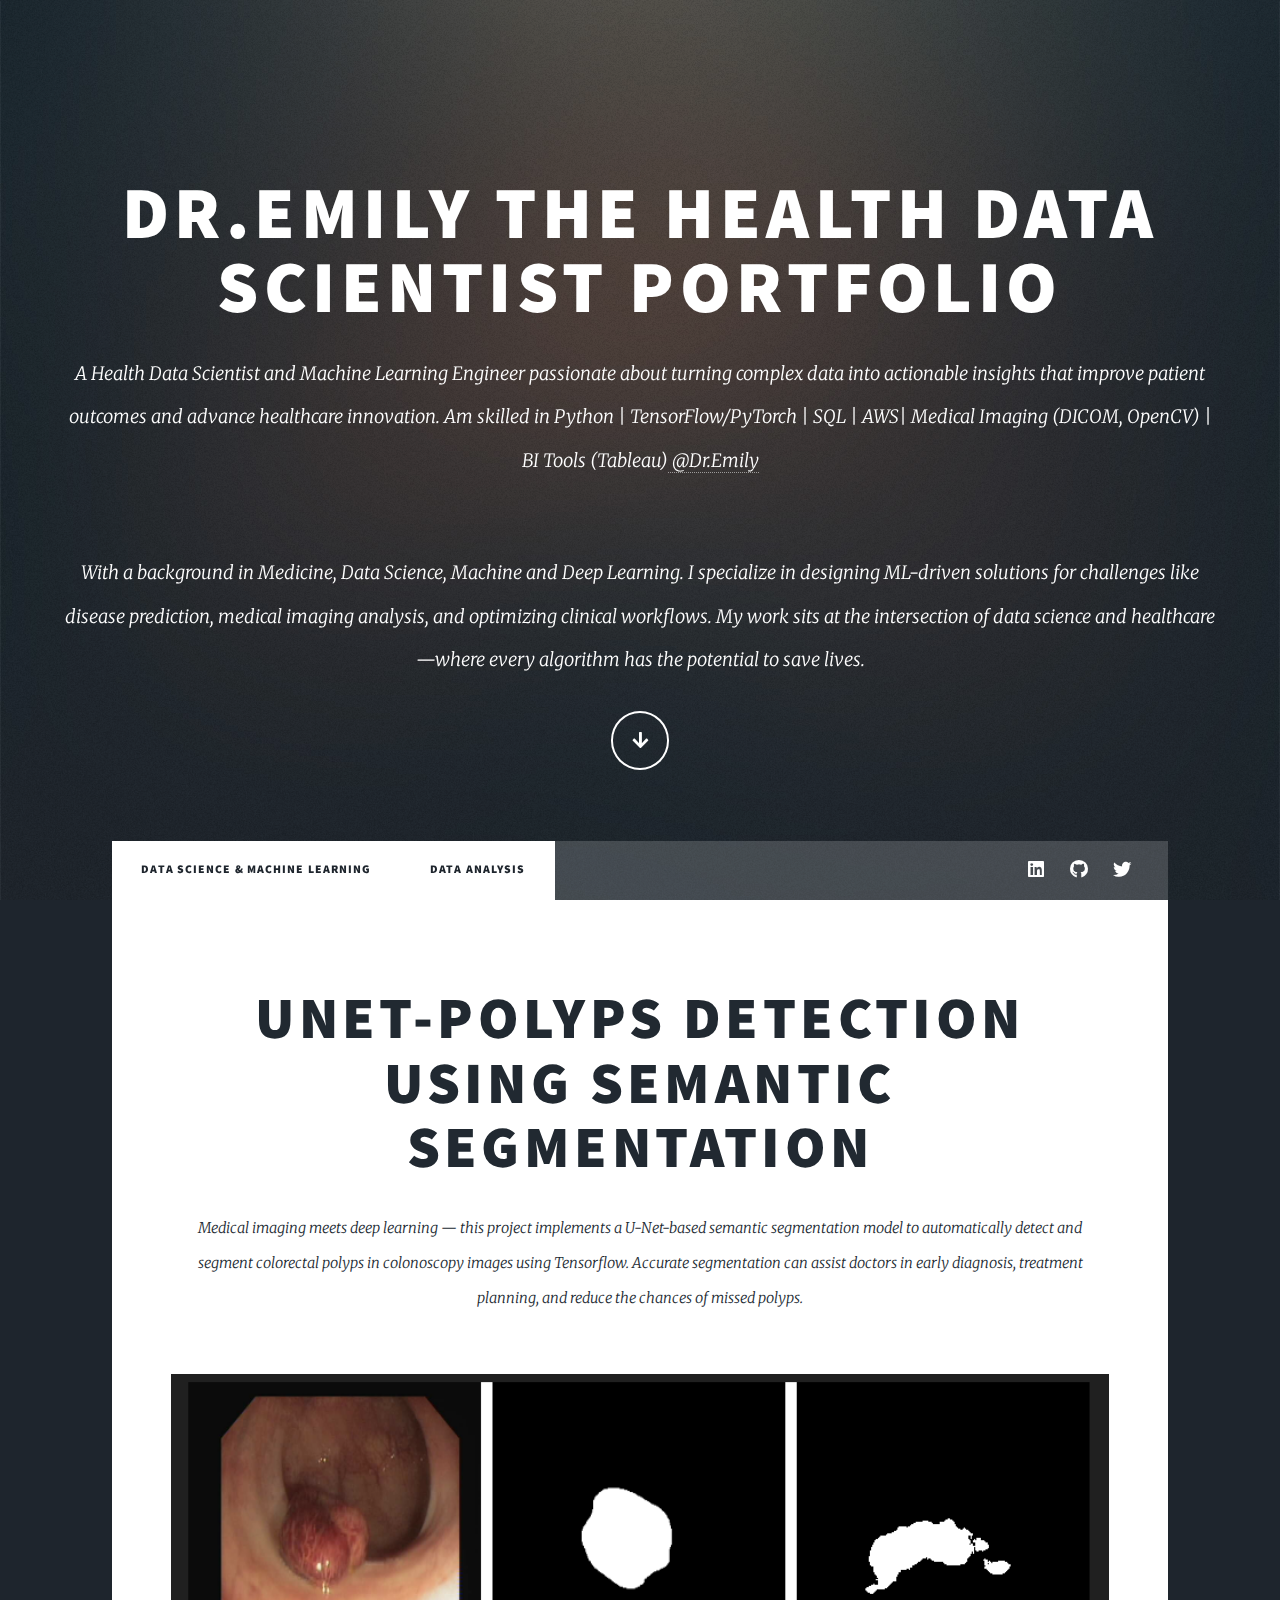
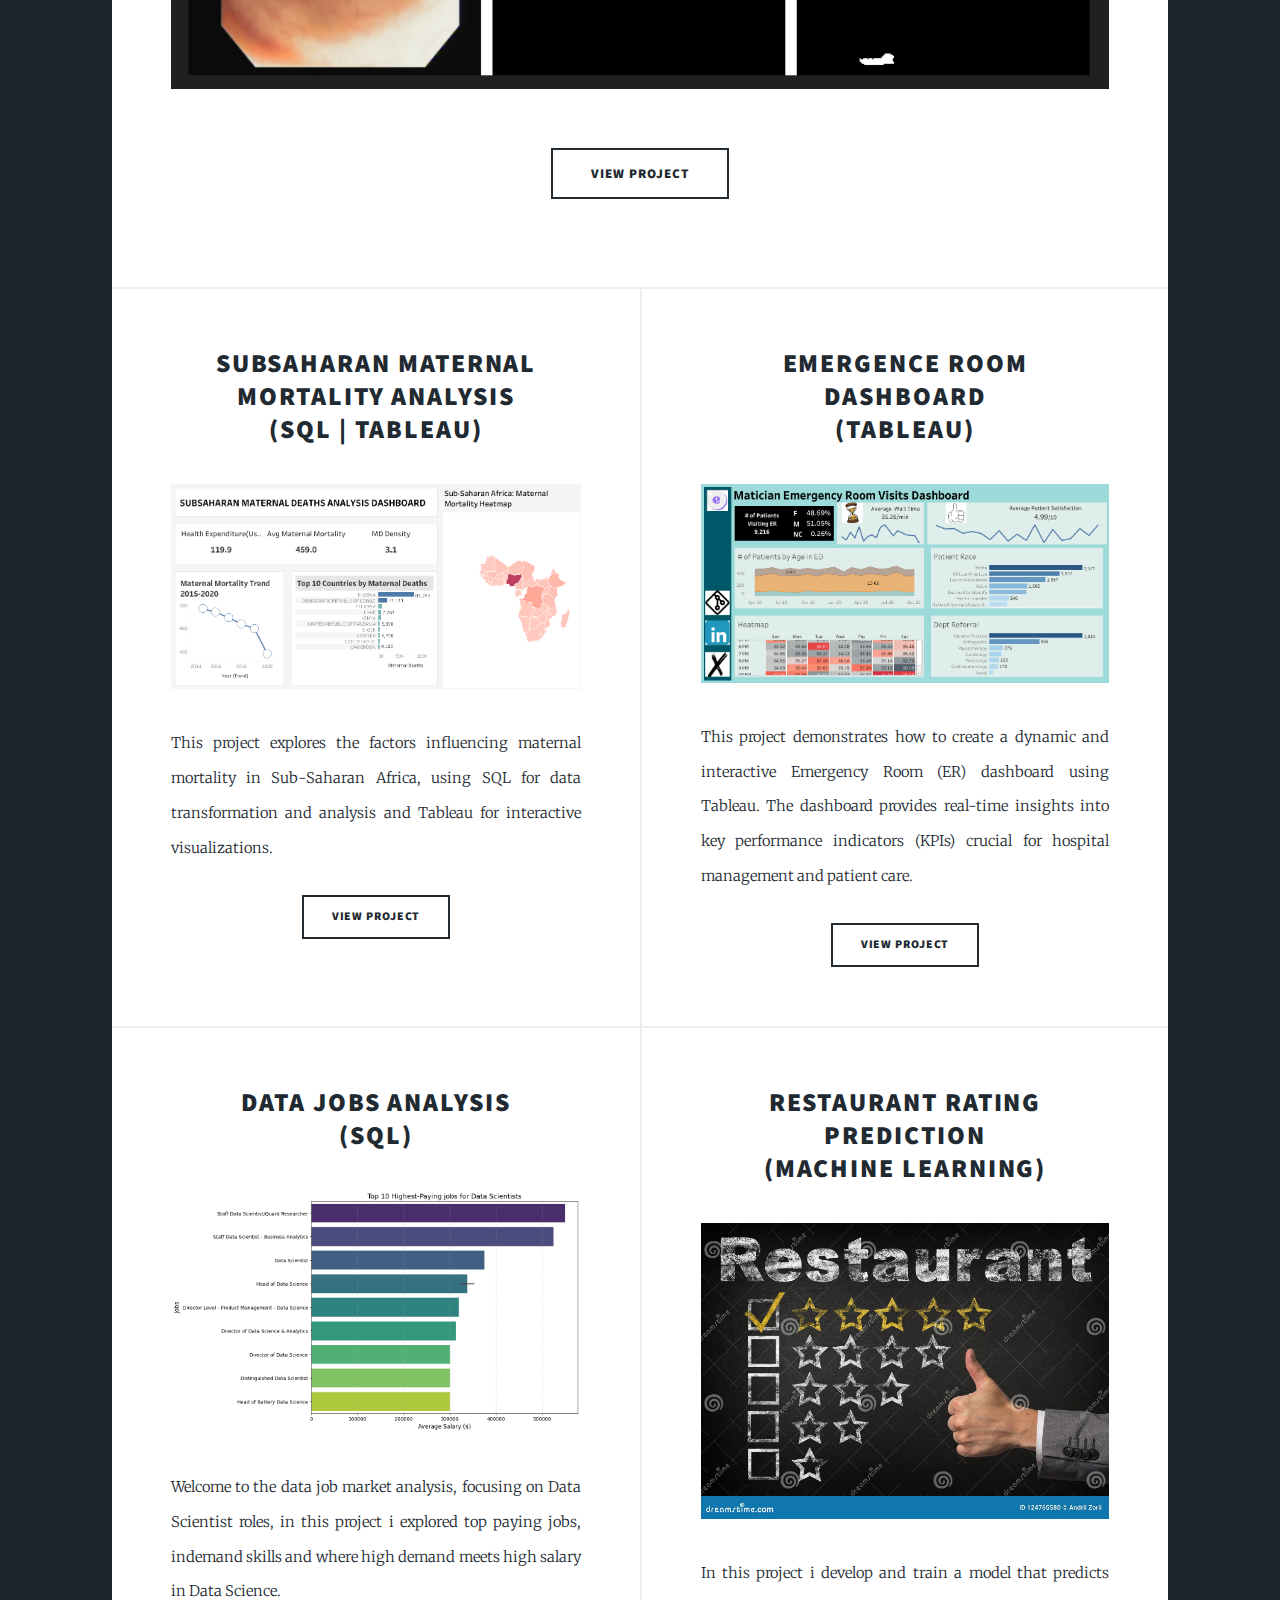
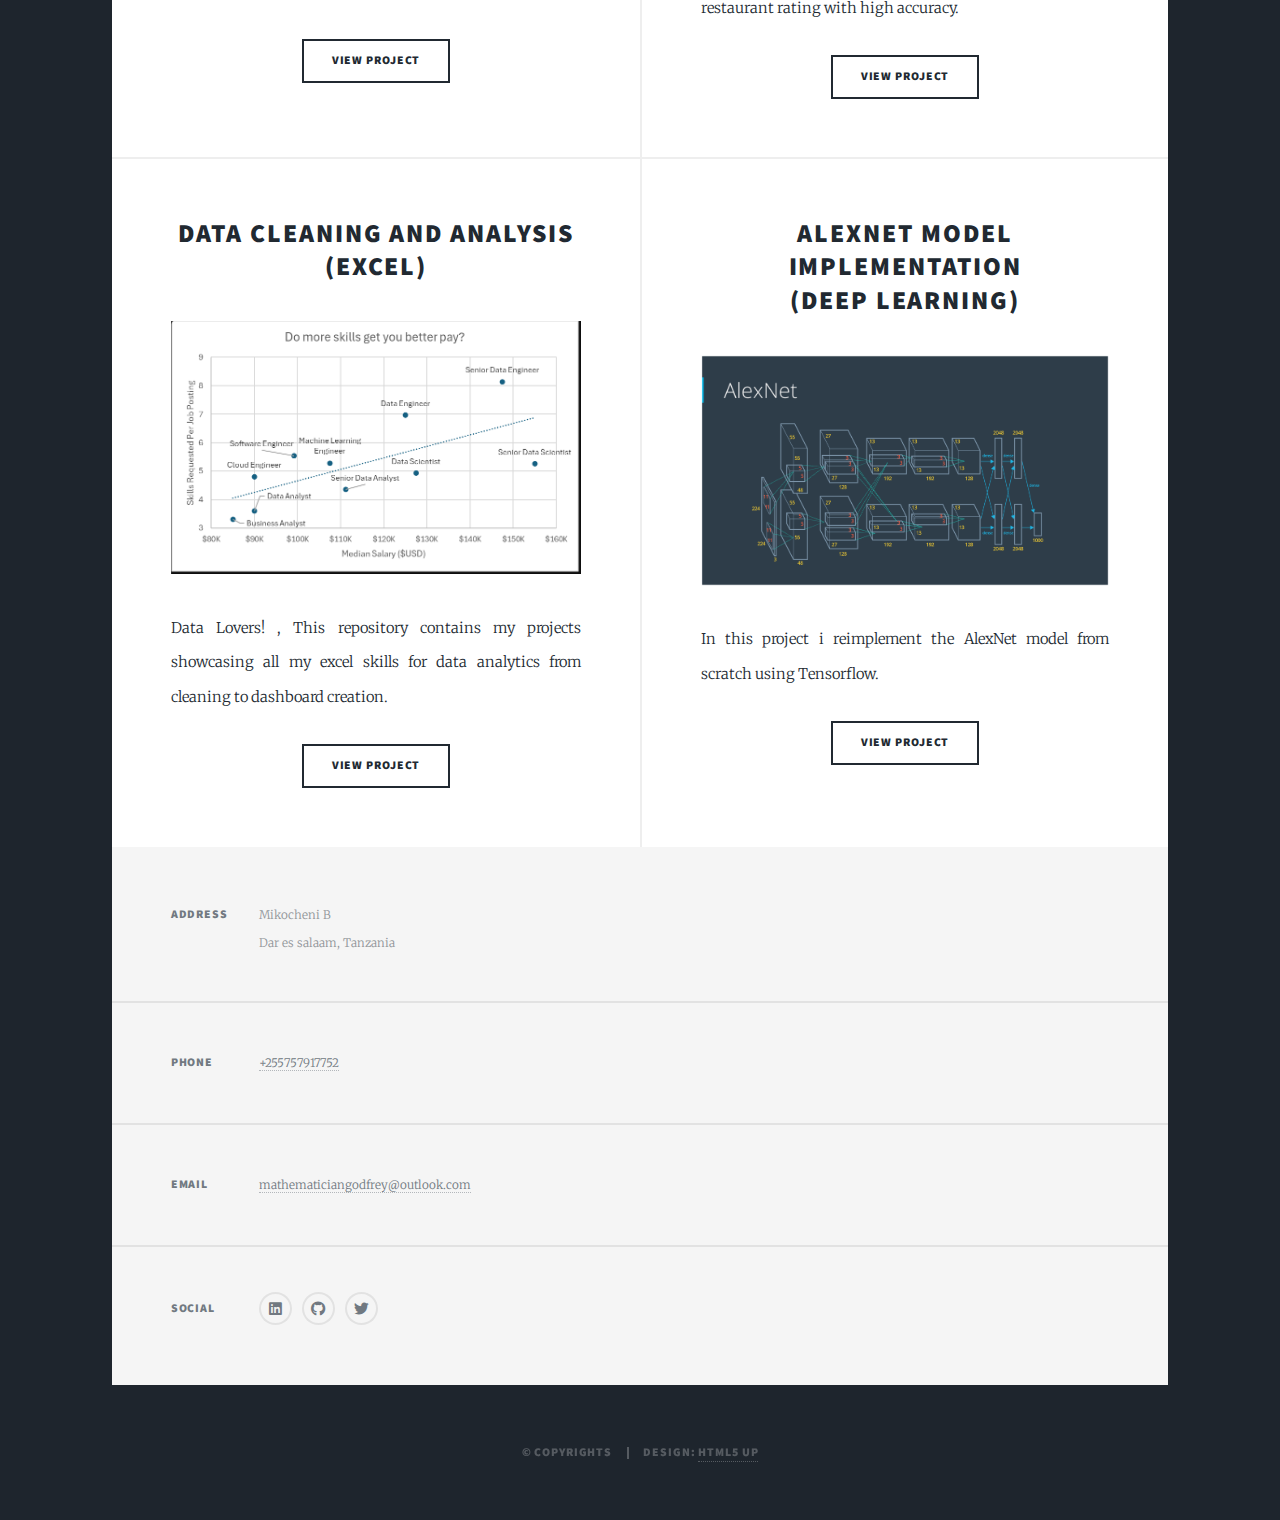
<file: index.html>
<!DOCTYPE HTML>
<!--
	Massively by HTML5 UP
	html5up.net | @ajlkn
	Free for personal and commercial use under the CCA 3.0 license (html5up.net/license)
-->
<html>
	<head>
		<title>Dr.Emily The Health Data Scientist</title>
		<meta charset="utf-8" />
		<meta name="viewport" content="width=device-width, initial-scale=1, user-scalable=no" />
		<link rel="stylesheet" href="assets/css/main.css" />
		<noscript><link rel="stylesheet" href="assets/css/noscript.css" /></noscript>
	</head>
	<body class="is-preload">

		<!-- Wrapper -->
			<div id="wrapper" class="fade-in">

				<!-- Intro -->
					<div id="intro">
						<h1>Dr.Emily The Health Data Scientist Portfolio</h1>
						<p> A Health Data Scientist and Machine Learning Engineer passionate about turning complex data into
							 actionable insights that improve patient outcomes and advance healthcare innovation.
							 Am skilled in Python | TensorFlow/PyTorch | SQL | AWS| Medical Imaging (DICOM, OpenCV) | BI Tools (Tableau)<a href="www.linkedin.com/in/emilyemily255"> @Dr.Emily</a><br></br><p>
							With a background in Medicine, Data Science, Machine and Deep Learning. I specialize in designing ML-driven solutions for challenges like disease prediction, medical imaging analysis, and optimizing clinical workflows. My work sits at the intersection of data science and healthcare—where every algorithm has the potential to save lives.
							 </p>
						<ul class="actions">
							<li><a href="#header" class="button icon solid solo fa-arrow-down scrolly">Continue</a></li>
						</ul>
					</div>

				<!-- Header -->
					<header id="header">
						<a href="index.html" class="logo">DR. EMILY THE SCIENTIST</a>
					</header>

				<!-- Nav -->
					<nav id="nav">
						<ul class="links">
							<li class="active"><a href="index.html">DATA SCIENCE & MACHINE LEARNING</a></li>
							<li class="active"><a href="index.html">DATA ANALYSIS</a></li>
				
	
						</ul>
						<ul class="icons">
							<li><a href="www.linkedin.com/in/emilyemily255" class="icon brands alt fa-linkedin"><span class="label">LinkedIn</span></a></li>
							<li><a href="https://github.com/matician255" class="icon brands alt fa-github"><span class="label">GitHub</span></a></li>
							<li><a href="https://x.com/MathematicianG8" class="icon brands alt fa-twitter"><span class="label">Twitter</span></a></li>
						</ul>
					</nav>

				<!-- Main -->
					<div id="main">

						<!-- Featured Post -->
							<article class="post featured">
								<header class="major">
									<h2><a href="https://github.com/matician255/UNET-PolypSegmenter">UNET-POLYPS DETECTION USING SEMANTIC SEGMENTATION</a></h2>
									<p>Medical imaging meets deep learning — this project implements a U-Net-based 
										semantic segmentation model to automatically detect and segment colorectal polyps 
										in colonoscopy images using Tensorflow. Accurate segmentation can assist doctors in early diagnosis,
										 treatment planning, and reduce the chances of missed polyps.</p>
								</header>
								<a href="https://github.com/matician255/UNET-PolypSegmenter" class="image main"><img src="images/UNET.png" alt="" /></a>
								<ul class="actions special">
									<li><a href="https://github.com/matician255/UNET-PolypSegmenter" class="button large">View Project</a></li>
								</ul>
							</article>

						<!-- Posts -->
							<section class="posts">
								<article>
									<header>
										<h2><a href="https://github.com/matician255/SQL_AND_TABLEAU_MATERNAL_MORTALITY_ANALYSIS">Subsaharan Maternal Mortality Analysis<br />
										(SQL | TABLEAU)</a></h2>
									</header>
									<a href="https://github.com/matician255/SQL_AND_TABLEAU_MATERNAL_MORTALITY_ANALYSIS" class="image fit"><img src="images/Dashboard 2 (1).png" alt="" /></a>
									<p>This project explores the factors influencing maternal mortality in Sub-Saharan Africa, using SQL for data transformation and analysis and Tableau for interactive visualizations.</p>
									<ul class="actions special">
										<li><a href="https://github.com/matician255/SQL_AND_TABLEAU_MATERNAL_MORTALITY_ANALYSIS" class="button">View Project</a></li>
									</ul>
								</article>
								<article>
									<header>
										<h2><a href="https://github.com/matician255/Emergence-Room-Visit-Dashboard-in-Tableau">Emergence Room Dashboard<br />
										(TABLEAU)</a></h2>
									</header>
									<a href="https://github.com/matician255/Emergence-Room-Visit-Dashboard-in-Tableau" class="image fit"><img src="images/Dashboard 1.png" alt="" /></a>
									<p>This project demonstrates how to create a dynamic and interactive Emergency Room (ER) dashboard using Tableau. The dashboard provides real-time insights into key performance indicators (KPIs) crucial for hospital management and patient care.</p>
									<ul class="actions special">
										<li><a href="https://github.com/matician255/Emergence-Room-Visit-Dashboard-in-Tableau" class="button">View Project</a></li>
									</ul>
								</article>
								<article>
									<header>
										<h2><a href="https://github.com/matician255/SQL_PROJECT_DATA_JOB_ANALYTICS">DATA JOBS ANALYSIS<br />
										(SQL)</a></h2>
									</header>
									<a href="https://github.com/matician255/SQL_PROJECT_DATA_JOB_ANALYTICS" class="image fit"><img src="images/top 10 jobs.png" alt="" /></a>
									<p>Welcome to the data job market analysis, focusing on Data Scientist roles, in this project i explored top paying jobs, indemand skills and where high demand meets high salary in Data Science.</p>
									<ul class="actions special">
										<li><a href="https://github.com/matician255/SQL_PROJECT_DATA_JOB_ANALYTICS" class="button">View Project</a></li>
									</ul>
								</article>
								<article>
									<header>
										<h2><a href="https://github.com/matician255/Restaurant-Rating-Prediction">Restaurant Rating prediction<br />
										(Machine Learning)</a></h2>
									</header>
									<a href="https://github.com/matician255/Restaurant-Rating-Prediction" class="image fit"><img src="images/restaurant.jpg" alt="" /></a>
									<p>In this project i develop and train a model that predicts restaurant rating with high accuracy.</p>
									<ul class="actions special">
										<li><a href="https://github.com/matician255/Restaurant-Rating-Prediction" class="button">View Project</a></li>
									</ul>
								</article>
								<article>
									<header>
										
										<h2><a href="https://github.com/matician255/Excel_Project-Data_Analytics">Data Cleaning and analysis<br />
										(excel)</a></h2>
									</header>
									<a href="https://github.com/matician255/Excel_Project-Data_Analytics" class="image fit"><img src="images/EXCEL.PNG" alt="" /></a>
									<p>Data Lovers! , This repository contains my projects showcasing all my excel skills for data analytics from cleaning to dashboard creation.</p>
									<ul class="actions special">
										<li><a href="https://github.com/matician255/Excel_Project-Data_Analytics" class="button">View Project</a></li>
									</ul>
								</article>
								<article>
									<header>
										<h2><a href="https://github.com/matician255/AlexNet-model">AlexNet Model Implementation<br />
										(Deep Learning)</a></h2>
									</header>
									<a href="https://github.com/matician255/AlexNet-model" class="image fit"><img src="images/alexnet.png" alt="" /></a>
									<p>In this project i reimplement the AlexNet model from scratch using Tensorflow.</p>
									<ul class="actions special">
										<li><a href="https://github.com/matician255/AlexNet-model" class="button">View Project</a></li>
									</ul>
								</article>
							</section>
					</div>

				<!-- Footer -->
					<footer id="footer">
						
						<section class="split contact">
							<section class="alt">
								<h3>ADDRESS</h3>
								<p>Mikocheni B<br />
								Dar es salaam, Tanzania</p>
							</section>
							<section>
								<h3>Phone</h3>
								<p><a href="#">+255757917752</a></p>
							</section>
							<section>
								<h3>Email</h3>
								<p><a href="#">mathematiciangodfrey@outlook.com</a></p>
							</section>
							<section>
								<h3>Social</h3>
								<ul class="icons alt">
									<li><a href="www.linkedin.com/in/emilyemily255" class="icon brands alt fa-linkedin"><span class="label">LinkedIn</span></a></li>
									<li><a href="https://github.com/matician255" class="icon brands alt fa-github"><span class="label">GitHub</span></a></li>
									<li><a href="https://x.com/MathematicianG8" class="icon brands alt fa-twitter"><span class="label">Twitter</span></a></li>
								</ul>
							</section>
						</section>
					</footer>

				<!-- Copyright -->
					<div id="copyright">
						<ul><li>&copy; Copyrights</li><li>Design: <a href="https://html5up.net">HTML5 UP</a></li></ul>
					</div>

			</div>

		<!-- Scripts -->
			<script src="assets/js/jquery.min.js"></script>
			<script src="assets/js/jquery.scrollex.min.js"></script>
			<script src="assets/js/jquery.scrolly.min.js"></script>
			<script src="assets/js/browser.min.js"></script>
			<script src="assets/js/breakpoints.min.js"></script>
			<script src="assets/js/util.js"></script>
			<script src="assets/js/main.js"></script>

	</body>
</html>
</file>
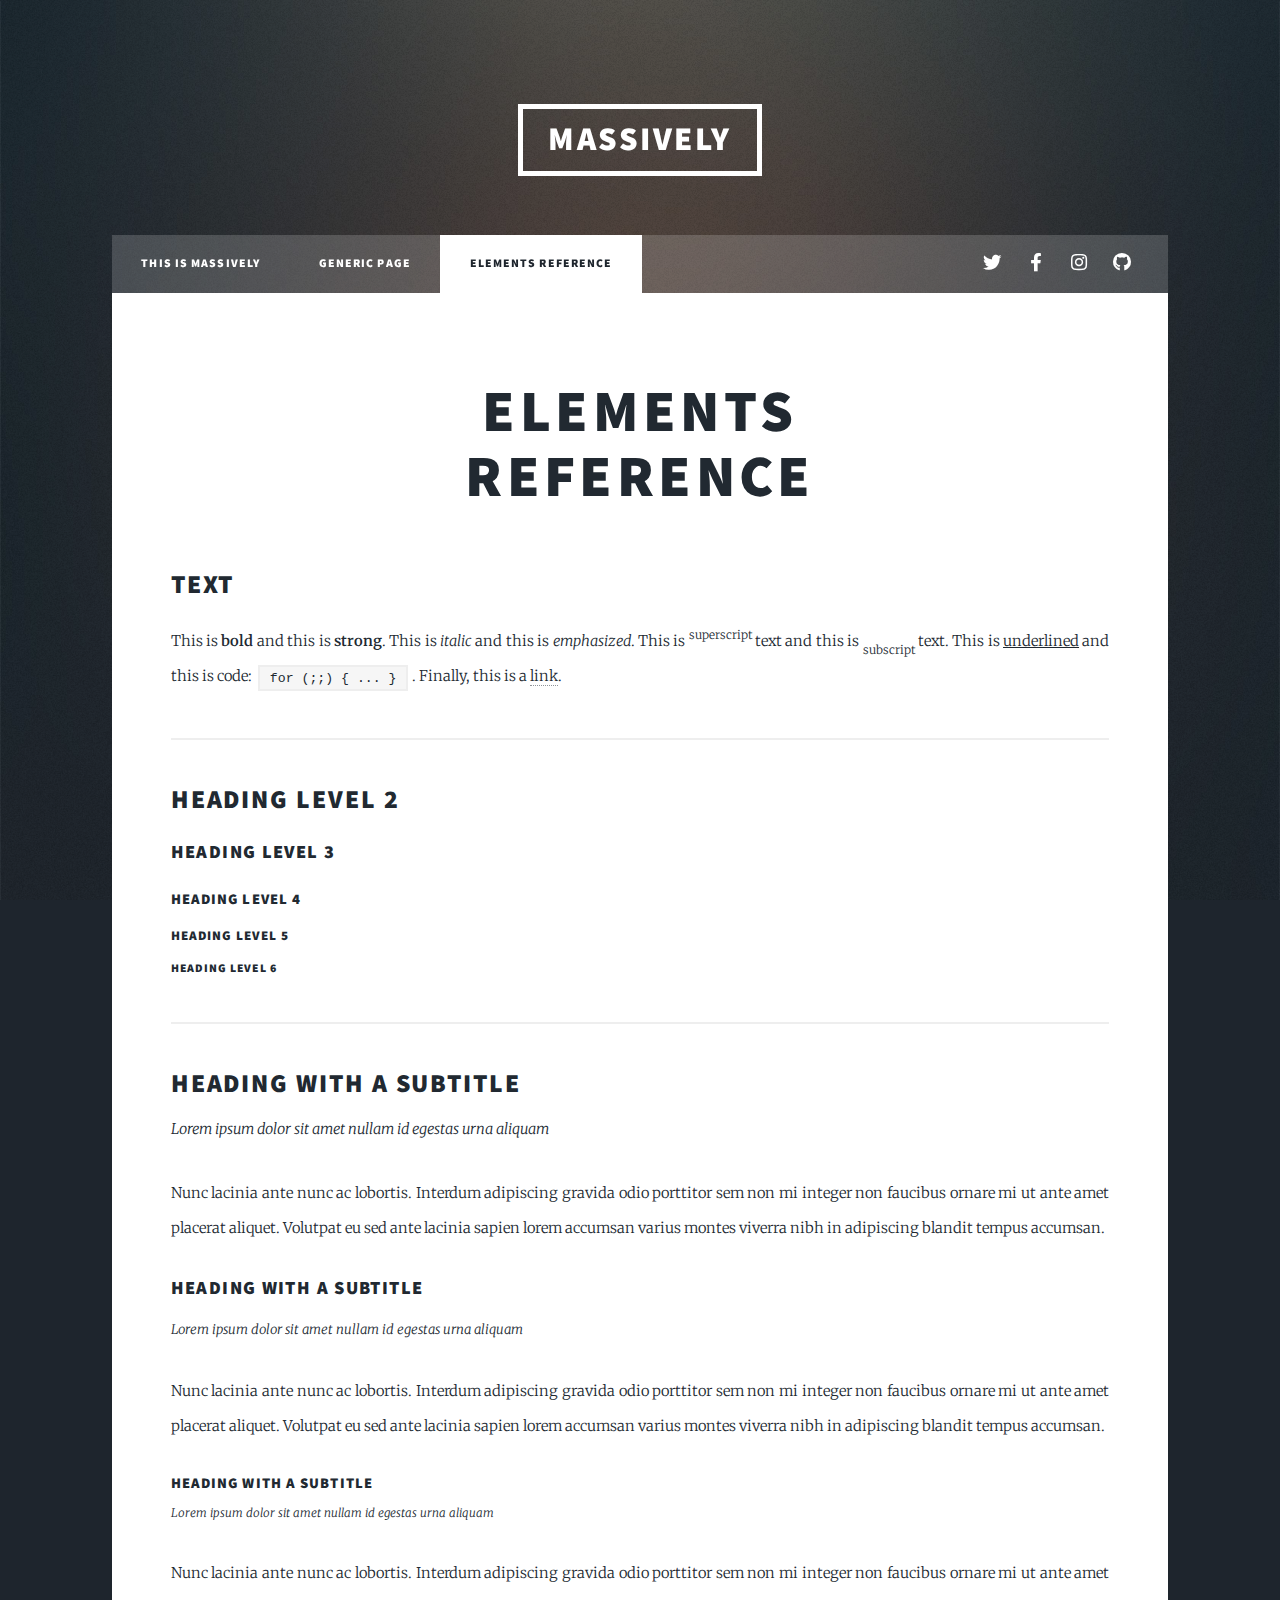
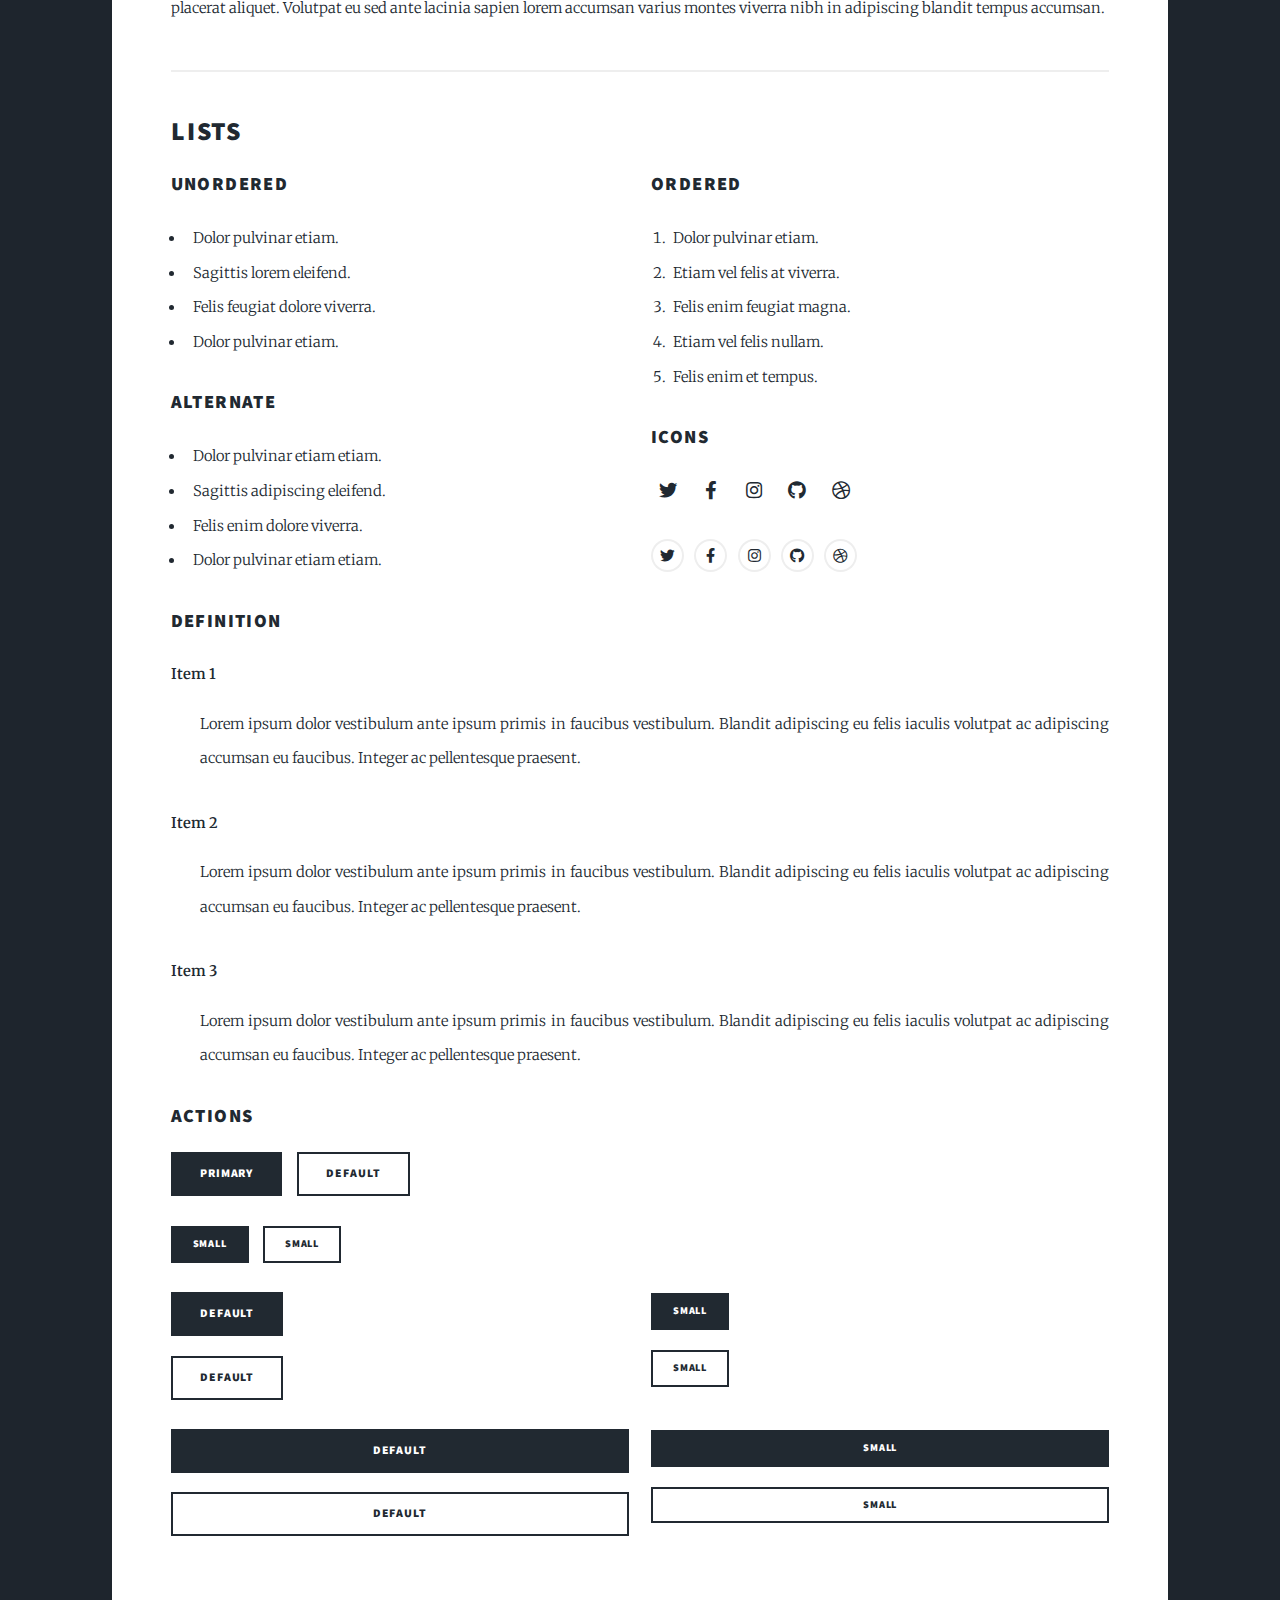
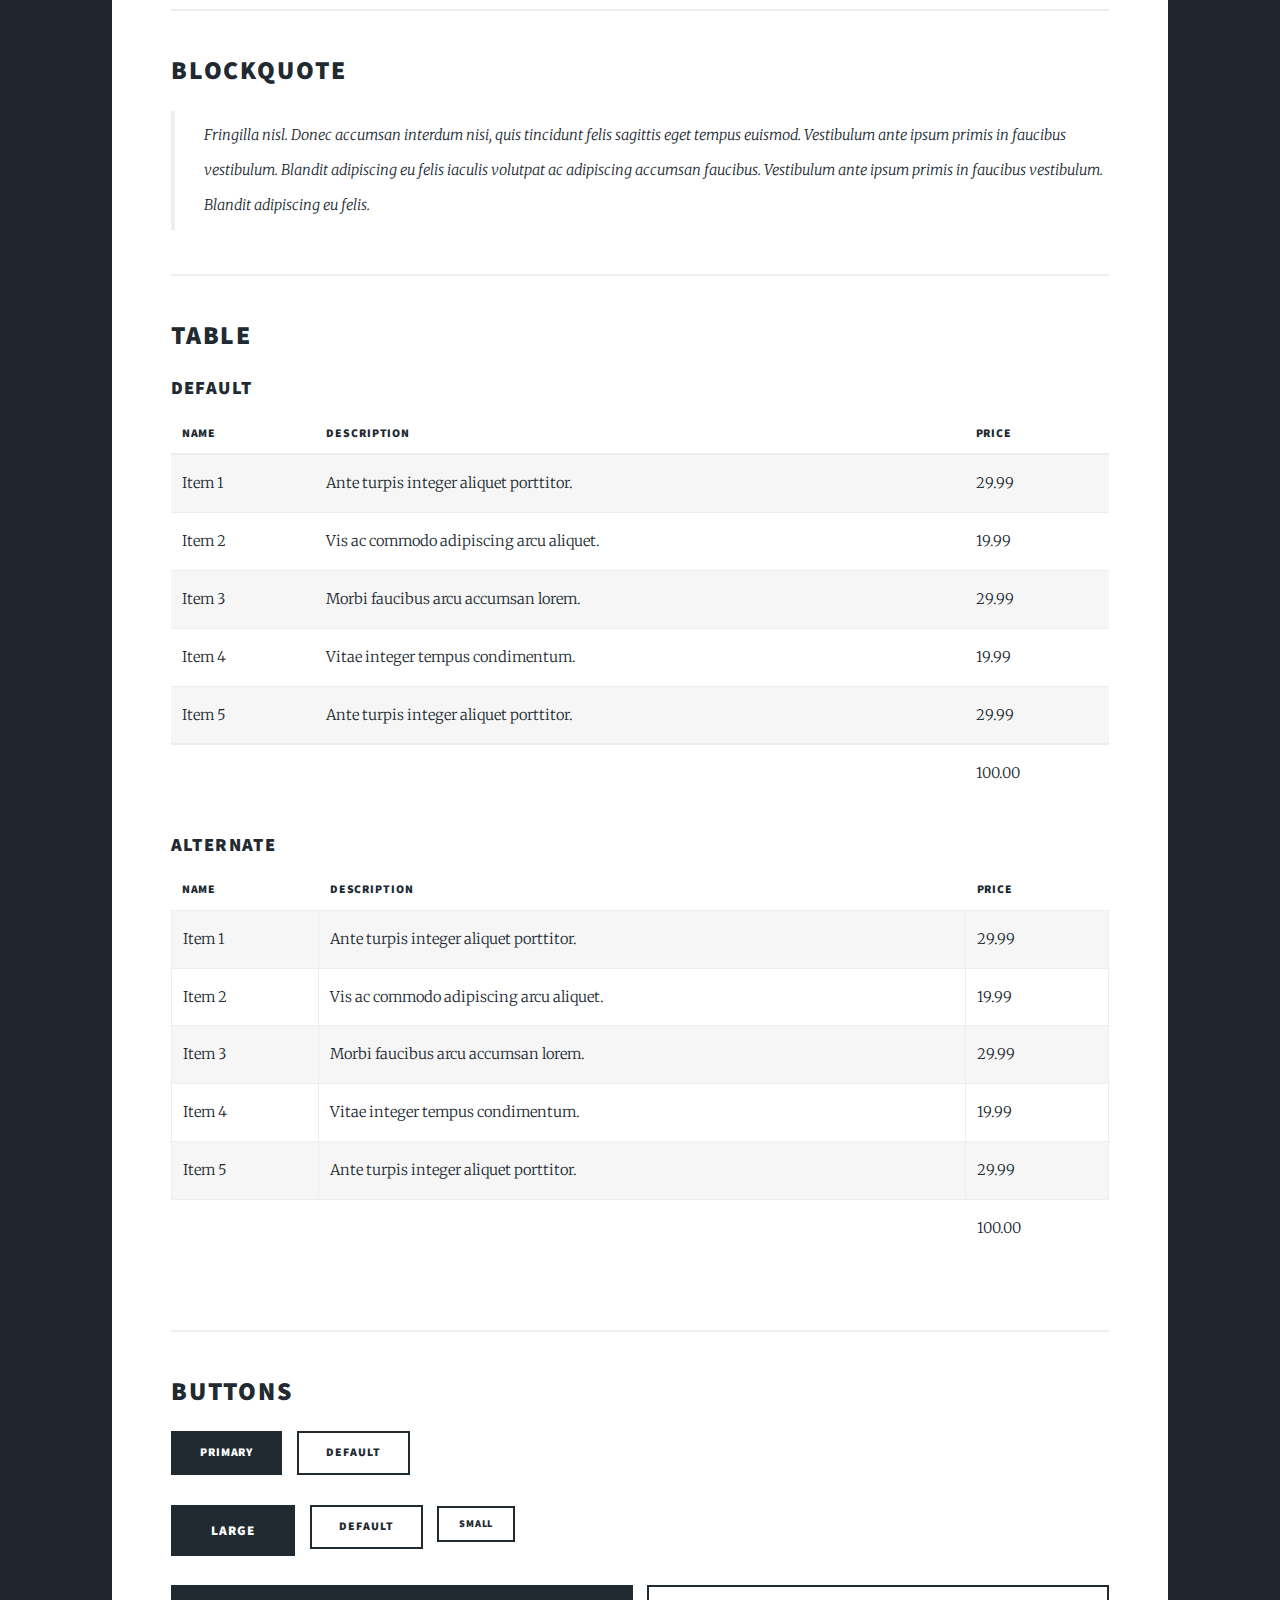
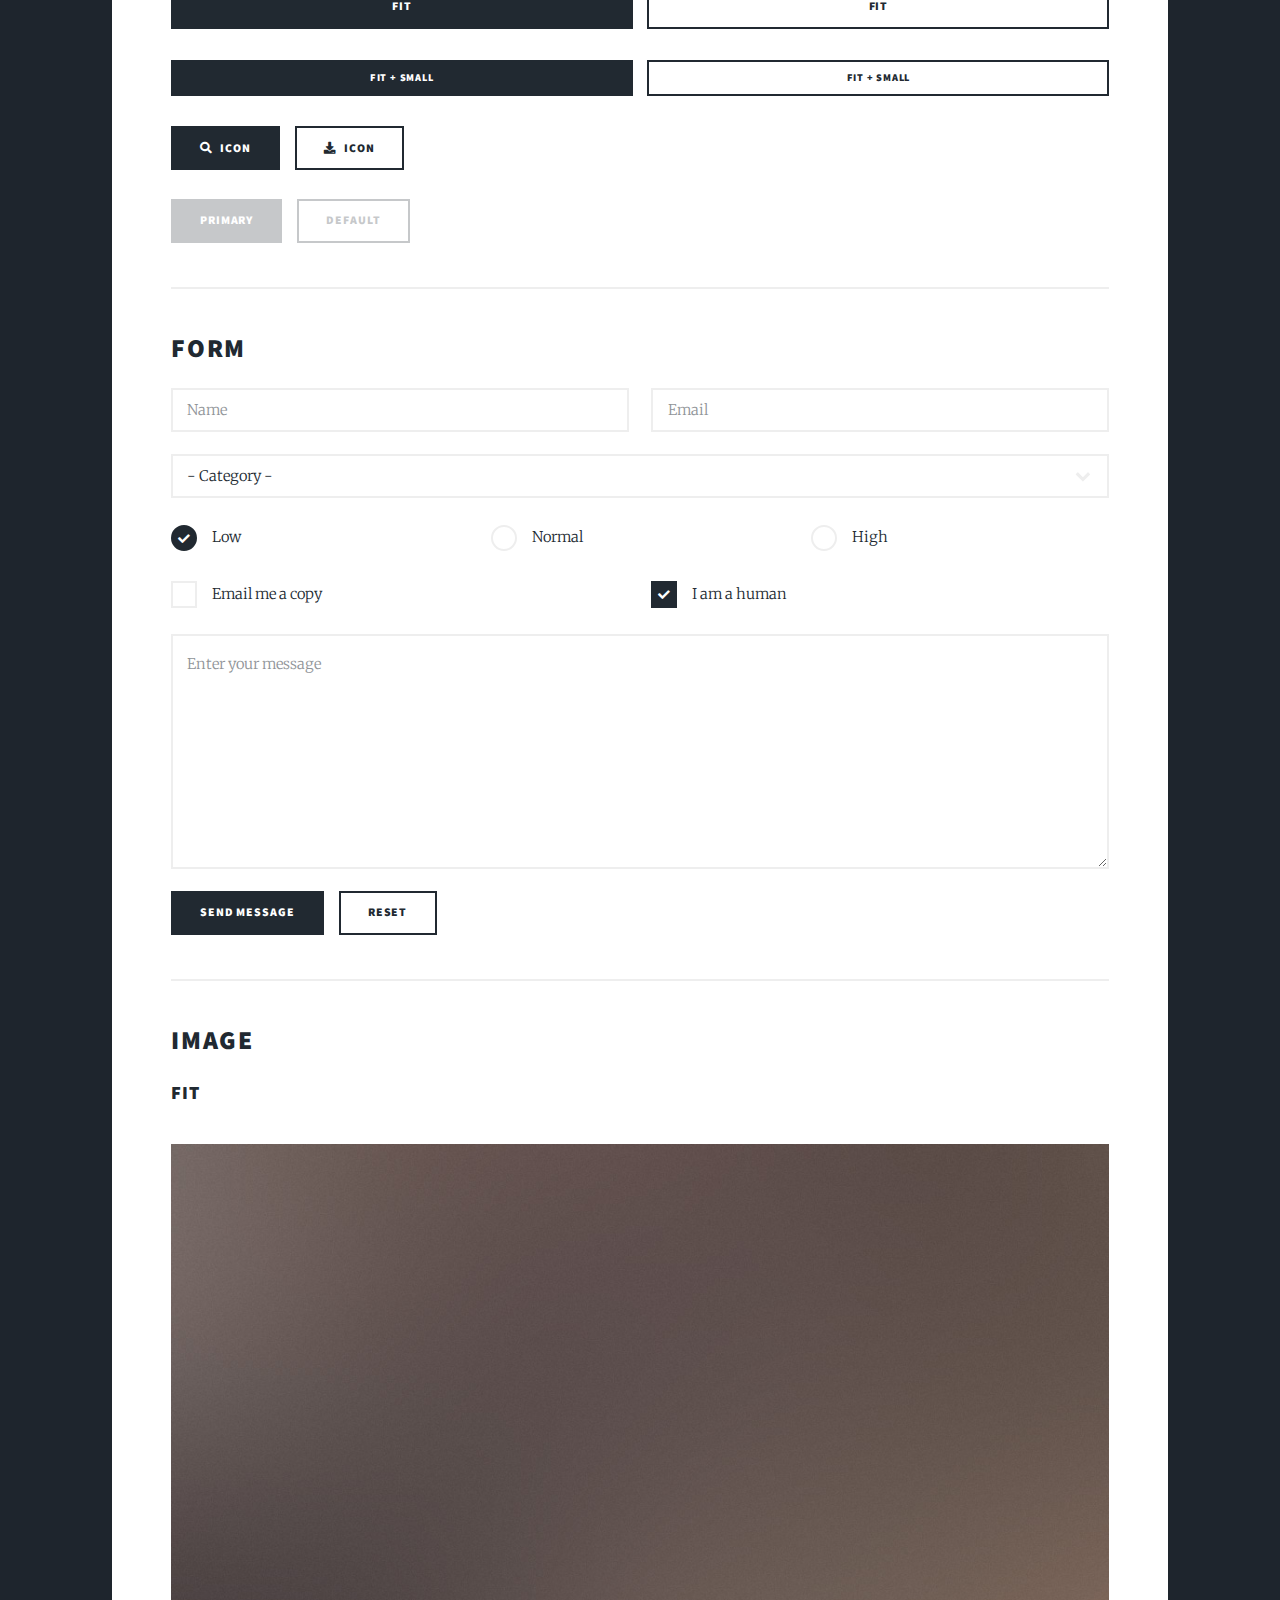
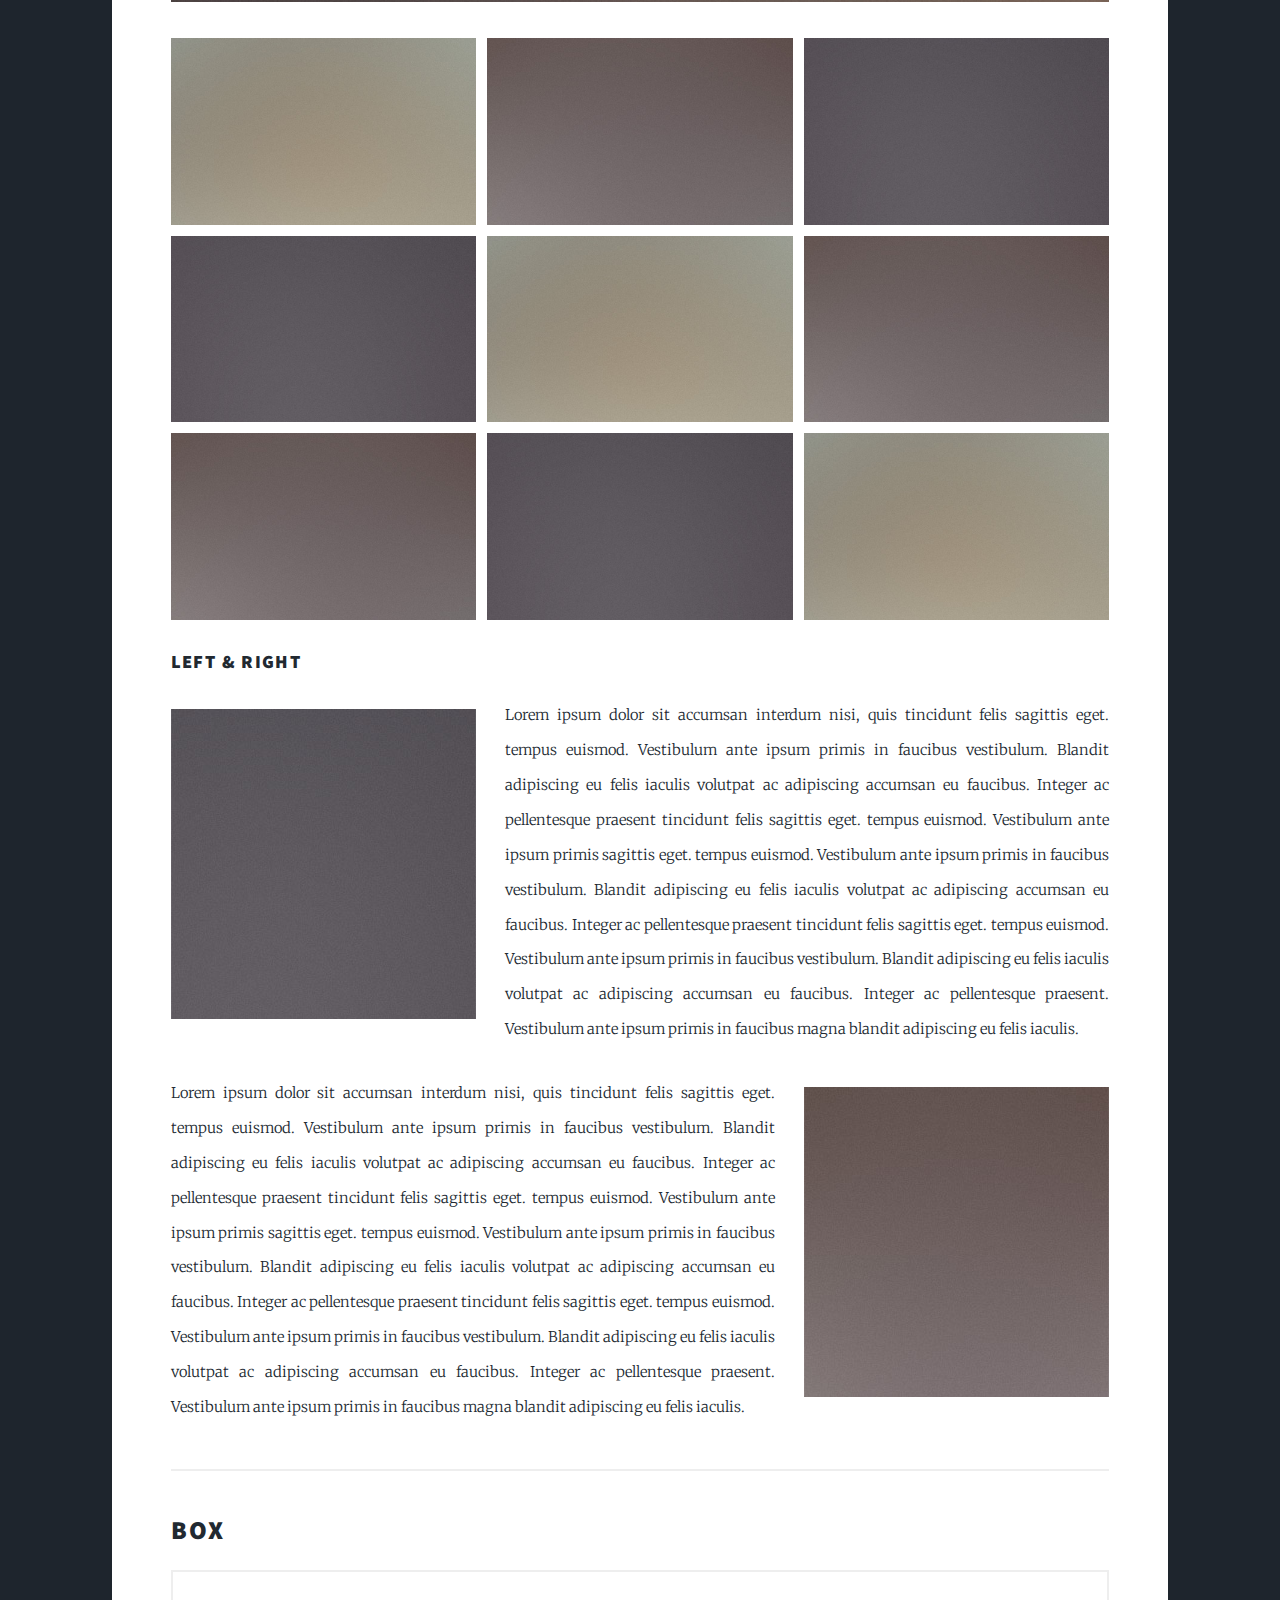
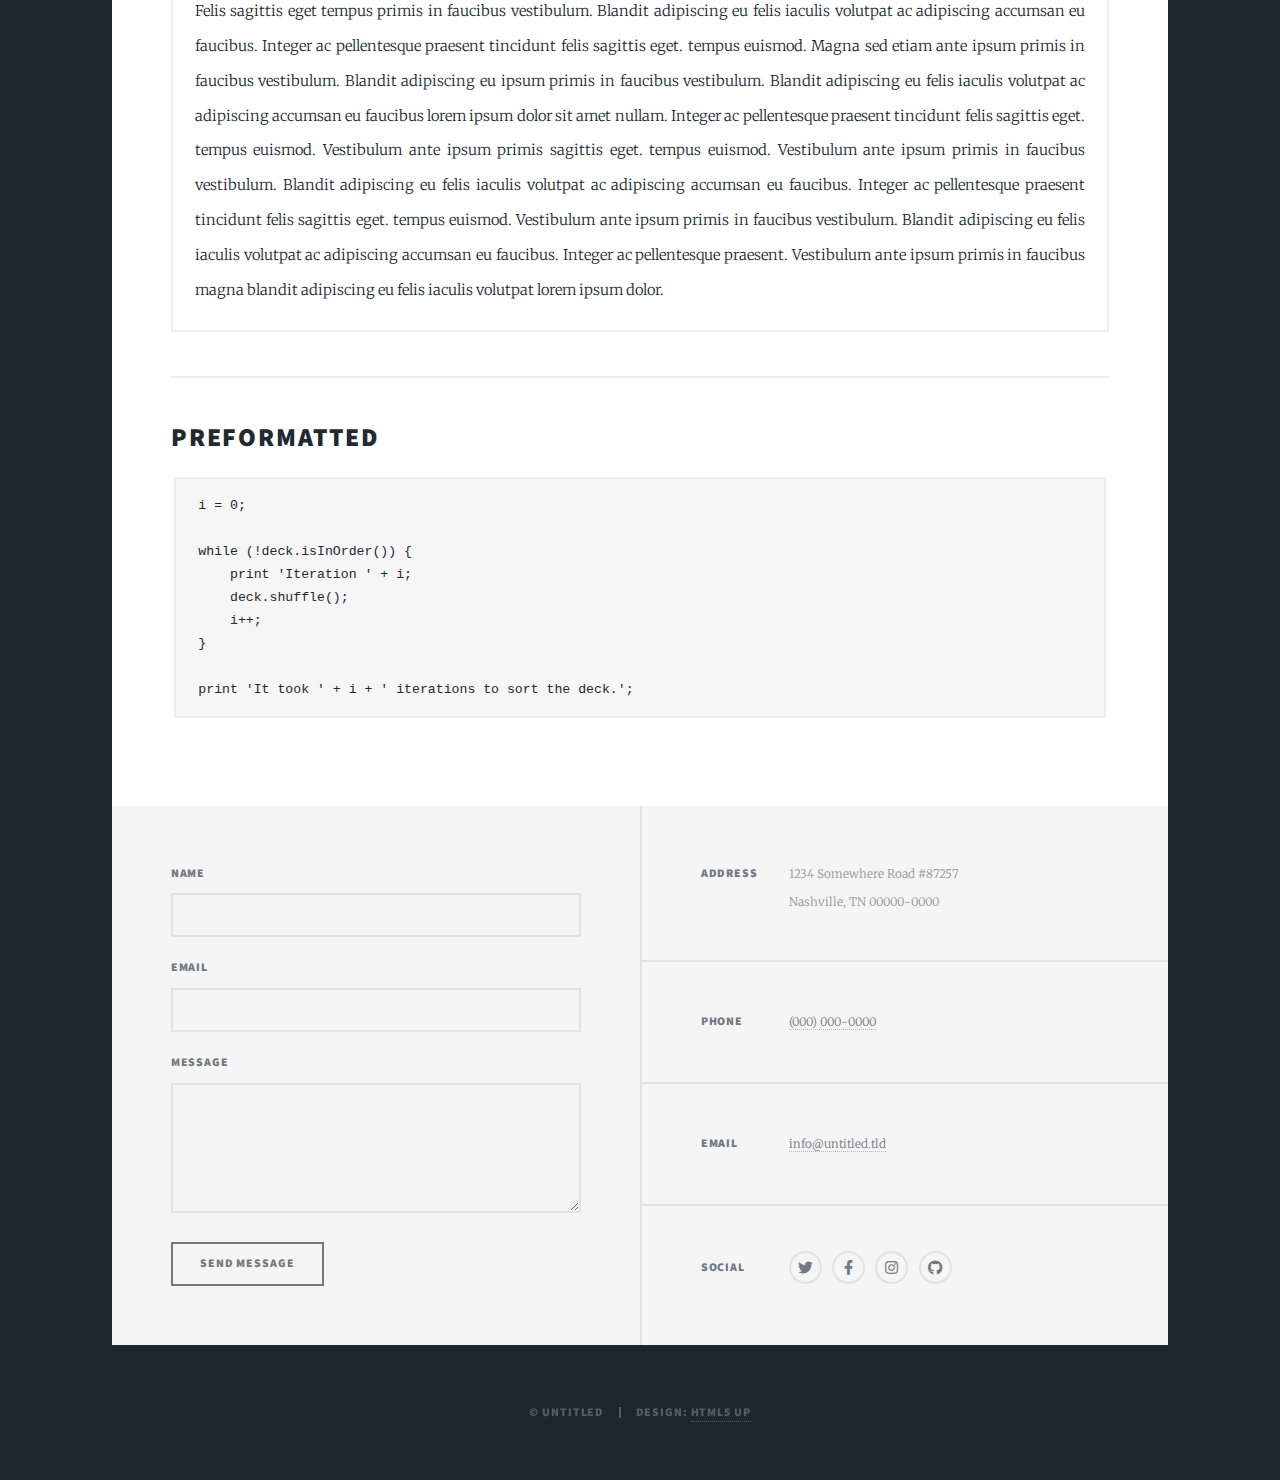
<file: elements.html>
<!DOCTYPE HTML>
<!--
	Massively by HTML5 UP
	html5up.net | @ajlkn
	Free for personal and commercial use under the CCA 3.0 license (html5up.net/license)
-->
<html>
	<head>
		<title>Elements Reference - Massively by HTML5 UP</title>
		<meta charset="utf-8" />
		<meta name="viewport" content="width=device-width, initial-scale=1, user-scalable=no" />
		<link rel="stylesheet" href="assets/css/main.css" />
		<noscript><link rel="stylesheet" href="assets/css/noscript.css" /></noscript>
	</head>
	<body class="is-preload">

		<!-- Wrapper -->
			<div id="wrapper">

				<!-- Header -->
					<header id="header">
						<a href="index.html" class="logo">Massively</a>
					</header>

				<!-- Nav -->
					<nav id="nav">
						<ul class="links">
							<li><a href="index.html">This is Massively</a></li>
							<li><a href="generic.html">Generic Page</a></li>
							<li class="active"><a href="elements.html">Elements Reference</a></li>
						</ul>
						<ul class="icons">
							<li><a href="#" class="icon brands fa-twitter"><span class="label">Twitter</span></a></li>
							<li><a href="#" class="icon brands fa-facebook-f"><span class="label">Facebook</span></a></li>
							<li><a href="#" class="icon brands fa-instagram"><span class="label">Instagram</span></a></li>
							<li><a href="#" class="icon brands fa-github"><span class="label">GitHub</span></a></li>
						</ul>
					</nav>

				<!-- Main -->
					<div id="main">

						<!-- Post -->
							<section class="post">
								<header class="major">
									<h1>Elements<br />
									Reference</h1>
								</header>

								<!-- Text stuff -->
									<h2>Text</h2>
									<p>This is <b>bold</b> and this is <strong>strong</strong>. This is <i>italic</i> and this is <em>emphasized</em>.
									This is <sup>superscript</sup> text and this is <sub>subscript</sub> text.
									This is <u>underlined</u> and this is code: <code>for (;;) { ... }</code>.
									Finally, this is a <a href="#">link</a>.</p>
									<hr />
									<h2>Heading Level 2</h2>
									<h3>Heading Level 3</h3>
									<h4>Heading Level 4</h4>
									<h5>Heading Level 5</h5>
									<h6>Heading Level 6</h6>
									<hr />
									<header>
										<h2>Heading with a Subtitle</h2>
										<p>Lorem ipsum dolor sit amet nullam id egestas urna aliquam</p>
									</header>
									<p>Nunc lacinia ante nunc ac lobortis. Interdum adipiscing gravida odio porttitor sem non mi integer non faucibus ornare mi ut ante amet placerat aliquet. Volutpat eu sed ante lacinia sapien lorem accumsan varius montes viverra nibh in adipiscing blandit tempus accumsan.</p>
									<header>
										<h3>Heading with a Subtitle</h3>
										<p>Lorem ipsum dolor sit amet nullam id egestas urna aliquam</p>
									</header>
									<p>Nunc lacinia ante nunc ac lobortis. Interdum adipiscing gravida odio porttitor sem non mi integer non faucibus ornare mi ut ante amet placerat aliquet. Volutpat eu sed ante lacinia sapien lorem accumsan varius montes viverra nibh in adipiscing blandit tempus accumsan.</p>
									<header>
										<h4>Heading with a Subtitle</h4>
										<p>Lorem ipsum dolor sit amet nullam id egestas urna aliquam</p>
									</header>
									<p>Nunc lacinia ante nunc ac lobortis. Interdum adipiscing gravida odio porttitor sem non mi integer non faucibus ornare mi ut ante amet placerat aliquet. Volutpat eu sed ante lacinia sapien lorem accumsan varius montes viverra nibh in adipiscing blandit tempus accumsan.</p>

									<hr />

								<!-- Lists -->
									<h2>Lists</h2>
									<div class="row">
										<div class="col-6 col-12-small">

											<h3>Unordered</h3>
											<ul>
												<li>Dolor pulvinar etiam.</li>
												<li>Sagittis lorem eleifend.</li>
												<li>Felis feugiat dolore viverra.</li>
												<li>Dolor pulvinar etiam.</li>
											</ul>

											<h3>Alternate</h3>
											<ul class="alt">
												<li>Dolor pulvinar etiam etiam.</li>
												<li>Sagittis adipiscing eleifend.</li>
												<li>Felis enim dolore viverra.</li>
												<li>Dolor pulvinar etiam etiam.</li>
											</ul>

										</div>
										<div class="col-6 col-12-small">

											<h3>Ordered</h3>
											<ol>
												<li>Dolor pulvinar etiam.</li>
												<li>Etiam vel felis at viverra.</li>
												<li>Felis enim feugiat magna.</li>
												<li>Etiam vel felis nullam.</li>
												<li>Felis enim et tempus.</li>
											</ol>

											<h3>Icons</h3>
											<ul class="icons">
												<li><a href="#" class="icon brands fa-twitter"><span class="label">Twitter</span></a></li>
												<li><a href="#" class="icon brands fa-facebook-f"><span class="label">Facebook</span></a></li>
												<li><a href="#" class="icon brands fa-instagram"><span class="label">Instagram</span></a></li>
												<li><a href="#" class="icon brands fa-github"><span class="label">Github</span></a></li>
												<li><a href="#" class="icon brands fa-dribbble"><span class="label">Dribbble</span></a></li>
											</ul>
											<ul class="icons alt">
												<li><a href="#" class="icon brands alt fa-twitter"><span class="label">Twitter</span></a></li>
												<li><a href="#" class="icon brands alt fa-facebook-f"><span class="label">Facebook</span></a></li>
												<li><a href="#" class="icon brands alt fa-instagram"><span class="label">Instagram</span></a></li>
												<li><a href="#" class="icon brands alt fa-github"><span class="label">Github</span></a></li>
												<li><a href="#" class="icon brands alt fa-dribbble"><span class="label">Dribbble</span></a></li>
											</ul>

										</div>
									</div>
									<h3>Definition</h3>
									<dl>
										<dt>Item 1</dt>
										<dd>
											<p>Lorem ipsum dolor vestibulum ante ipsum primis in faucibus vestibulum. Blandit adipiscing eu felis iaculis volutpat ac adipiscing accumsan eu faucibus. Integer ac pellentesque praesent.</p>
										</dd>
										<dt>Item 2</dt>
										<dd>
											<p>Lorem ipsum dolor vestibulum ante ipsum primis in faucibus vestibulum. Blandit adipiscing eu felis iaculis volutpat ac adipiscing accumsan eu faucibus. Integer ac pellentesque praesent.</p>
										</dd>
										<dt>Item 3</dt>
										<dd>
											<p>Lorem ipsum dolor vestibulum ante ipsum primis in faucibus vestibulum. Blandit adipiscing eu felis iaculis volutpat ac adipiscing accumsan eu faucibus. Integer ac pellentesque praesent.</p>
										</dd>
									</dl>

									<h3>Actions</h3>
									<ul class="actions">
										<li><a href="#" class="button primary">Primary</a></li>
										<li><a href="#" class="button">Default</a></li>
									</ul>
									<ul class="actions small">
										<li><a href="#" class="button primary small">Small</a></li>
										<li><a href="#" class="button small">Small</a></li>
									</ul>
									<div class="row">
										<div class="col-6 col-12-small">
											<ul class="actions stacked">
												<li><a href="#" class="button primary">Default</a></li>
												<li><a href="#" class="button">Default</a></li>
											</ul>
										</div>
										<div class="col-6 col-12-small">
											<ul class="actions stacked">
												<li><a href="#" class="button primary small">Small</a></li>
												<li><a href="#" class="button small">Small</a></li>
											</ul>
										</div>
									</div>
									<div class="row">
										<div class="col-6 col-12-small">
											<ul class="actions stacked">
												<li><a href="#" class="button primary fit">Default</a></li>
												<li><a href="#" class="button fit">Default</a></li>
											</ul>
										</div>
										<div class="col-6 col-12-small">
											<ul class="actions stacked">
												<li><a href="#" class="button primary small fit">Small</a></li>
												<li><a href="#" class="button small fit">Small</a></li>
											</ul>
										</div>
									</div>

									<hr />

								<!-- Blockquote -->
									<h2>Blockquote</h2>
									<blockquote>Fringilla nisl. Donec accumsan interdum nisi, quis tincidunt felis sagittis eget tempus euismod. Vestibulum ante ipsum primis in faucibus vestibulum. Blandit adipiscing eu felis iaculis volutpat ac adipiscing accumsan faucibus. Vestibulum ante ipsum primis in faucibus vestibulum. Blandit adipiscing eu felis.</blockquote>

									<hr />

								<!-- Table -->
									<h2>Table</h2>

									<h3>Default</h3>
									<div class="table-wrapper">
										<table>
											<thead>
												<tr>
													<th>Name</th>
													<th>Description</th>
													<th>Price</th>
												</tr>
											</thead>
											<tbody>
												<tr>
													<td>Item 1</td>
													<td>Ante turpis integer aliquet porttitor.</td>
													<td>29.99</td>
												</tr>
												<tr>
													<td>Item 2</td>
													<td>Vis ac commodo adipiscing arcu aliquet.</td>
													<td>19.99</td>
												</tr>
												<tr>
													<td>Item 3</td>
													<td> Morbi faucibus arcu accumsan lorem.</td>
													<td>29.99</td>
												</tr>
												<tr>
													<td>Item 4</td>
													<td>Vitae integer tempus condimentum.</td>
													<td>19.99</td>
												</tr>
												<tr>
													<td>Item 5</td>
													<td>Ante turpis integer aliquet porttitor.</td>
													<td>29.99</td>
												</tr>
											</tbody>
											<tfoot>
												<tr>
													<td colspan="2"></td>
													<td>100.00</td>
												</tr>
											</tfoot>
										</table>
									</div>

									<h3>Alternate</h3>
									<div class="table-wrapper">
										<table class="alt">
											<thead>
												<tr>
													<th>Name</th>
													<th>Description</th>
													<th>Price</th>
												</tr>
											</thead>
											<tbody>
												<tr>
													<td>Item 1</td>
													<td>Ante turpis integer aliquet porttitor.</td>
													<td>29.99</td>
												</tr>
												<tr>
													<td>Item 2</td>
													<td>Vis ac commodo adipiscing arcu aliquet.</td>
													<td>19.99</td>
												</tr>
												<tr>
													<td>Item 3</td>
													<td> Morbi faucibus arcu accumsan lorem.</td>
													<td>29.99</td>
												</tr>
												<tr>
													<td>Item 4</td>
													<td>Vitae integer tempus condimentum.</td>
													<td>19.99</td>
												</tr>
												<tr>
													<td>Item 5</td>
													<td>Ante turpis integer aliquet porttitor.</td>
													<td>29.99</td>
												</tr>
											</tbody>
											<tfoot>
												<tr>
													<td colspan="2"></td>
													<td>100.00</td>
												</tr>
											</tfoot>
										</table>
									</div>

									<hr />

								<!-- Buttons -->
									<h2>Buttons</h2>
									<ul class="actions">
										<li><a href="#" class="button primary">Primary</a></li>
										<li><a href="#" class="button">Default</a></li>
									</ul>
									<ul class="actions">
										<li><a href="#" class="button primary large">Large</a></li>
										<li><a href="#" class="button">Default</a></li>
										<li><a href="#" class="button small">Small</a></li>
									</ul>
									<ul class="actions fit">
										<li><a href="#" class="button primary fit">Fit</a></li>
										<li><a href="#" class="button fit">Fit</a></li>
									</ul>
									<ul class="actions fit small">
										<li><a href="#" class="button primary fit small">Fit + Small</a></li>
										<li><a href="#" class="button fit small">Fit + Small</a></li>
									</ul>
									<ul class="actions">
										<li><a href="#" class="button primary icon solid fa-search">Icon</a></li>
										<li><a href="#" class="button icon solid fa-download">Icon</a></li>
									</ul>
									<ul class="actions">
										<li><span class="button primary disabled">Primary</span></li>
										<li><span class="button disabled">Default</span></li>
									</ul>

									<hr />

								<!-- Form -->
									<h2>Form</h2>

									<form method="post" action="#">
										<div class="row gtr-uniform">
											<div class="col-6 col-12-xsmall">
												<input type="text" name="demo-name" id="demo-name" value="" placeholder="Name" />
											</div>
											<div class="col-6 col-12-xsmall">
												<input type="email" name="demo-email" id="demo-email" value="" placeholder="Email" />
											</div>
											<!-- Break -->
											<div class="col-12">
												<select name="demo-category" id="demo-category">
													<option value="">- Category -</option>
													<option value="1">Manufacturing</option>
													<option value="1">Shipping</option>
													<option value="1">Administration</option>
													<option value="1">Human Resources</option>
												</select>
											</div>
											<!-- Break -->
											<div class="col-4 col-12-small">
												<input type="radio" id="demo-priority-low" name="demo-priority" checked>
												<label for="demo-priority-low">Low</label>
											</div>
											<div class="col-4 col-12-small">
												<input type="radio" id="demo-priority-normal" name="demo-priority">
												<label for="demo-priority-normal">Normal</label>
											</div>
											<div class="col-4 col-12-small">
												<input type="radio" id="demo-priority-high" name="demo-priority">
												<label for="demo-priority-high">High</label>
											</div>
											<!-- Break -->
											<div class="col-6 col-12-small">
												<input type="checkbox" id="demo-copy" name="demo-copy">
												<label for="demo-copy">Email me a copy</label>
											</div>
											<div class="col-6 col-12-small">
												<input type="checkbox" id="demo-human" name="demo-human" checked>
												<label for="demo-human">I am a human</label>
											</div>
											<!-- Break -->
											<div class="col-12">
												<textarea name="demo-message" id="demo-message" placeholder="Enter your message" rows="6"></textarea>
											</div>
											<!-- Break -->
											<div class="col-12">
												<ul class="actions">
													<li><input type="submit" value="Send Message" class="primary" /></li>
													<li><input type="reset" value="Reset" /></li>
												</ul>
											</div>
										</div>
									</form>

									<hr />

								<!-- Image -->
									<h2>Image</h2>

									<h3>Fit</h3>
									<span class="image fit"><img src="images/pic01.jpg" alt="" /></span>
									<div class="box alt">
										<div class="row gtr-50 gtr-uniform">
											<div class="col-4"><span class="image fit"><img src="images/pic02.jpg" alt="" /></span></div>
											<div class="col-4"><span class="image fit"><img src="images/pic03.jpg" alt="" /></span></div>
											<div class="col-4"><span class="image fit"><img src="images/pic04.jpg" alt="" /></span></div>
											<!-- Break -->
											<div class="col-4"><span class="image fit"><img src="images/pic04.jpg" alt="" /></span></div>
											<div class="col-4"><span class="image fit"><img src="images/pic02.jpg" alt="" /></span></div>
											<div class="col-4"><span class="image fit"><img src="images/pic03.jpg" alt="" /></span></div>
											<!-- Break -->
											<div class="col-4"><span class="image fit"><img src="images/pic03.jpg" alt="" /></span></div>
											<div class="col-4"><span class="image fit"><img src="images/pic04.jpg" alt="" /></span></div>
											<div class="col-4"><span class="image fit"><img src="images/pic02.jpg" alt="" /></span></div>
										</div>
									</div>

									<h3>Left &amp; Right</h3>
									<p><span class="image left"><img src="images/pic08.jpg" alt="" /></span>Lorem ipsum dolor sit accumsan interdum nisi, quis tincidunt felis sagittis eget. tempus euismod. Vestibulum ante ipsum primis in faucibus vestibulum. Blandit adipiscing eu felis iaculis volutpat ac adipiscing accumsan eu faucibus. Integer ac pellentesque praesent tincidunt felis sagittis eget. tempus euismod. Vestibulum ante ipsum primis sagittis eget. tempus euismod. Vestibulum ante ipsum primis in faucibus vestibulum. Blandit adipiscing eu felis iaculis volutpat ac adipiscing accumsan eu faucibus. Integer ac pellentesque praesent tincidunt felis sagittis eget. tempus euismod. Vestibulum ante ipsum primis in faucibus vestibulum. Blandit adipiscing eu felis iaculis volutpat ac adipiscing accumsan eu faucibus. Integer ac pellentesque praesent. Vestibulum ante ipsum primis in faucibus magna blandit adipiscing eu felis iaculis.</p>
									<p><span class="image right"><img src="images/pic09.jpg" alt="" /></span>Lorem ipsum dolor sit accumsan interdum nisi, quis tincidunt felis sagittis eget. tempus euismod. Vestibulum ante ipsum primis in faucibus vestibulum. Blandit adipiscing eu felis iaculis volutpat ac adipiscing accumsan eu faucibus. Integer ac pellentesque praesent tincidunt felis sagittis eget. tempus euismod. Vestibulum ante ipsum primis sagittis eget. tempus euismod. Vestibulum ante ipsum primis in faucibus vestibulum. Blandit adipiscing eu felis iaculis volutpat ac adipiscing accumsan eu faucibus. Integer ac pellentesque praesent tincidunt felis sagittis eget. tempus euismod. Vestibulum ante ipsum primis in faucibus vestibulum. Blandit adipiscing eu felis iaculis volutpat ac adipiscing accumsan eu faucibus. Integer ac pellentesque praesent. Vestibulum ante ipsum primis in faucibus magna blandit adipiscing eu felis iaculis.</p>

									<hr />

								<!-- Box -->
									<h2>Box</h2>
									<div class="box">
										<p>Felis sagittis eget tempus primis in faucibus vestibulum. Blandit adipiscing eu felis iaculis volutpat ac adipiscing accumsan eu faucibus. Integer ac pellentesque praesent tincidunt felis sagittis eget. tempus euismod. Magna sed etiam ante ipsum primis in faucibus vestibulum. Blandit adipiscing eu ipsum primis in faucibus vestibulum. Blandit adipiscing eu felis iaculis volutpat ac adipiscing accumsan eu faucibus lorem ipsum dolor sit amet nullam. Integer ac pellentesque praesent tincidunt felis sagittis eget. tempus euismod. Vestibulum ante ipsum primis sagittis eget. tempus euismod. Vestibulum ante ipsum primis in faucibus vestibulum. Blandit adipiscing eu felis iaculis volutpat ac adipiscing accumsan eu faucibus. Integer ac pellentesque praesent tincidunt felis sagittis eget. tempus euismod. Vestibulum ante ipsum primis in faucibus vestibulum. Blandit adipiscing eu felis iaculis volutpat ac adipiscing accumsan eu faucibus. Integer ac pellentesque praesent. Vestibulum ante ipsum primis in faucibus magna blandit adipiscing eu felis iaculis volutpat lorem ipsum dolor.</p>
									</div>

									<hr />

								<!-- Preformatted Code -->
									<h2>Preformatted</h2>
									<pre><code>i = 0;

while (!deck.isInOrder()) {
    print 'Iteration ' + i;
    deck.shuffle();
    i++;
}

print 'It took ' + i + ' iterations to sort the deck.';
</code></pre>

							</section>

					</div>

				<!-- Footer -->
					<footer id="footer">
						<section>
							<form method="post" action="#">
								<div class="fields">
									<div class="field">
										<label for="name">Name</label>
										<input type="text" name="name" id="name" />
									</div>
									<div class="field">
										<label for="email">Email</label>
										<input type="text" name="email" id="email" />
									</div>
									<div class="field">
										<label for="message">Message</label>
										<textarea name="message" id="message" rows="3"></textarea>
									</div>
								</div>
								<ul class="actions">
									<li><input type="submit" value="Send Message" /></li>
								</ul>
							</form>
						</section>
						<section class="split contact">
							<section class="alt">
								<h3>Address</h3>
								<p>1234 Somewhere Road #87257<br />
								Nashville, TN 00000-0000</p>
							</section>
							<section>
								<h3>Phone</h3>
								<p><a href="#">(000) 000-0000</a></p>
							</section>
							<section>
								<h3>Email</h3>
								<p><a href="#">info@untitled.tld</a></p>
							</section>
							<section>
								<h3>Social</h3>
								<ul class="icons alt">
									<li><a href="#" class="icon brands alt fa-twitter"><span class="label">Twitter</span></a></li>
									<li><a href="#" class="icon brands alt fa-facebook-f"><span class="label">Facebook</span></a></li>
									<li><a href="#" class="icon brands alt fa-instagram"><span class="label">Instagram</span></a></li>
									<li><a href="#" class="icon brands alt fa-github"><span class="label">GitHub</span></a></li>
								</ul>
							</section>
						</section>
					</footer>

				<!-- Copyright -->
					<div id="copyright">
						<ul><li>&copy; Untitled</li><li>Design: <a href="https://html5up.net">HTML5 UP</a></li></ul>
					</div>

			</div>

		<!-- Scripts -->
			<script src="assets/js/jquery.min.js"></script>
			<script src="assets/js/jquery.scrollex.min.js"></script>
			<script src="assets/js/jquery.scrolly.min.js"></script>
			<script src="assets/js/browser.min.js"></script>
			<script src="assets/js/breakpoints.min.js"></script>
			<script src="assets/js/util.js"></script>
			<script src="assets/js/main.js"></script>

	</body>
</html>
</file>
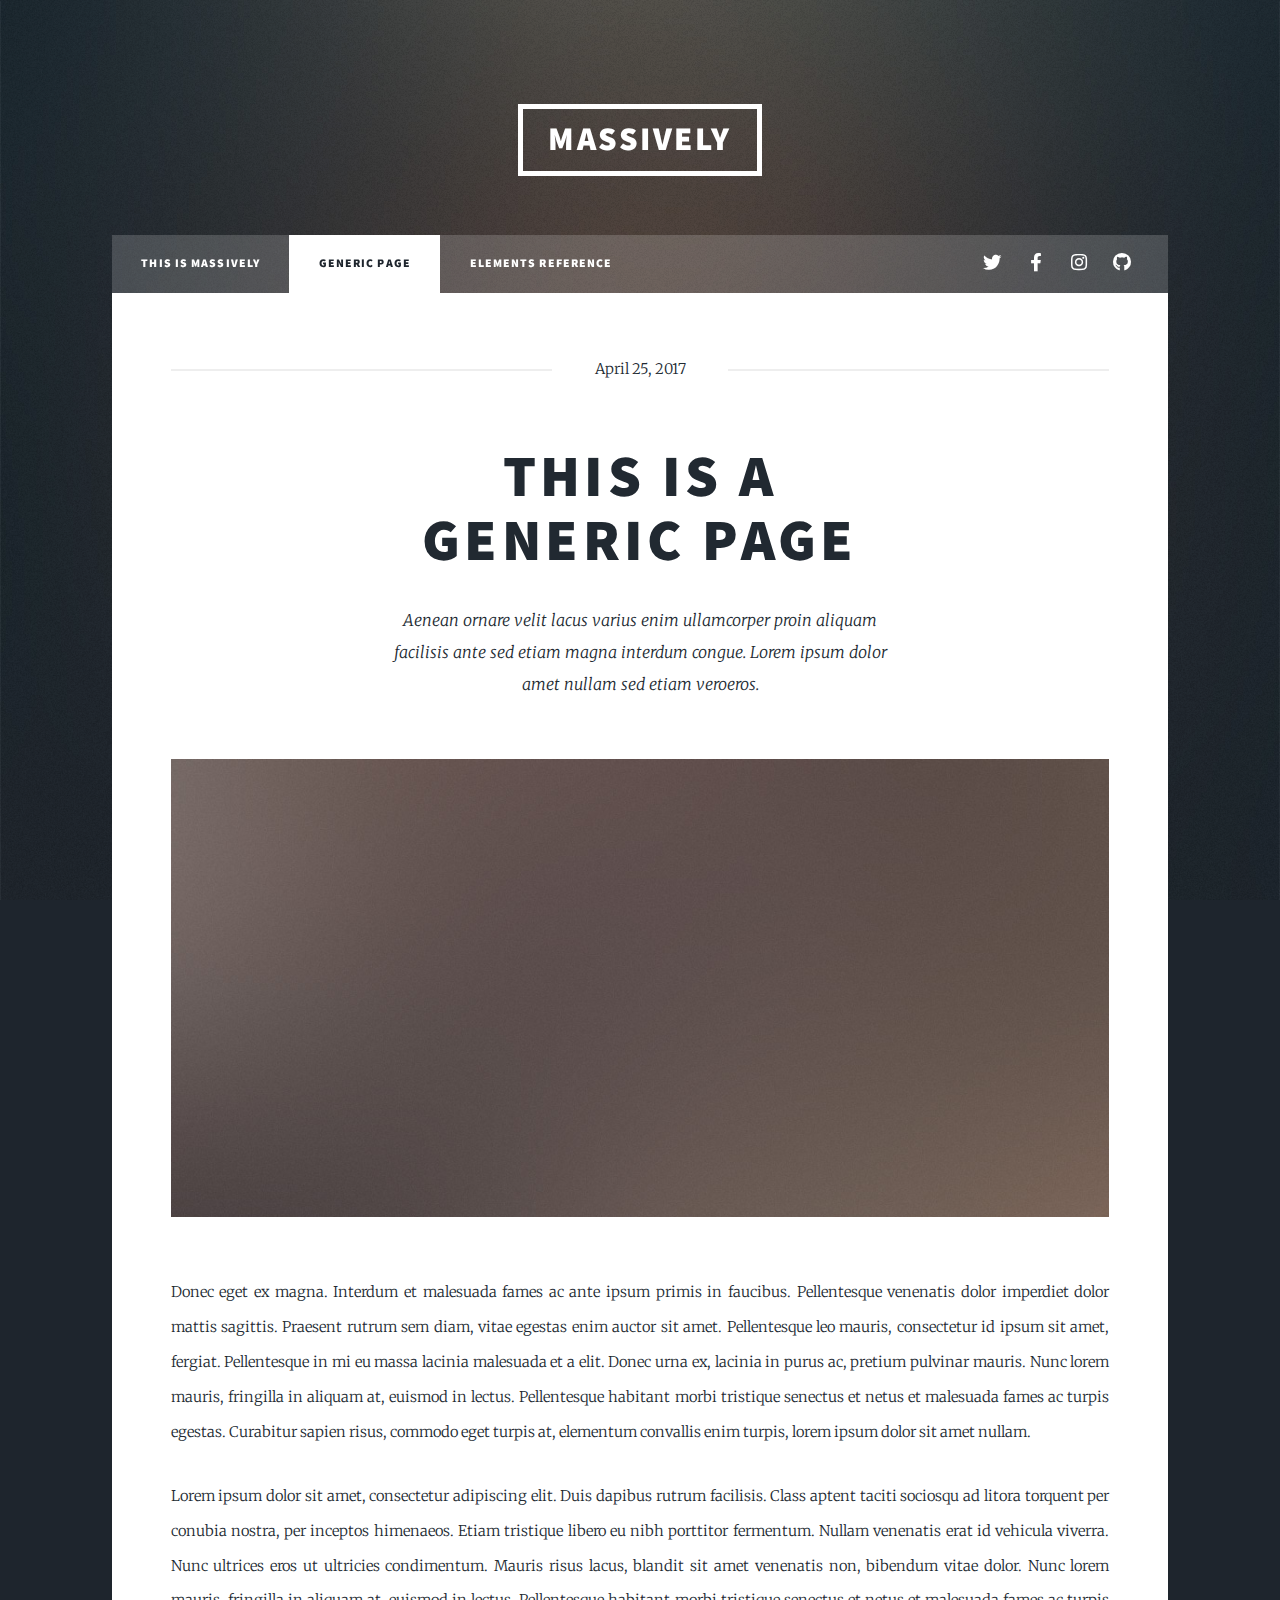
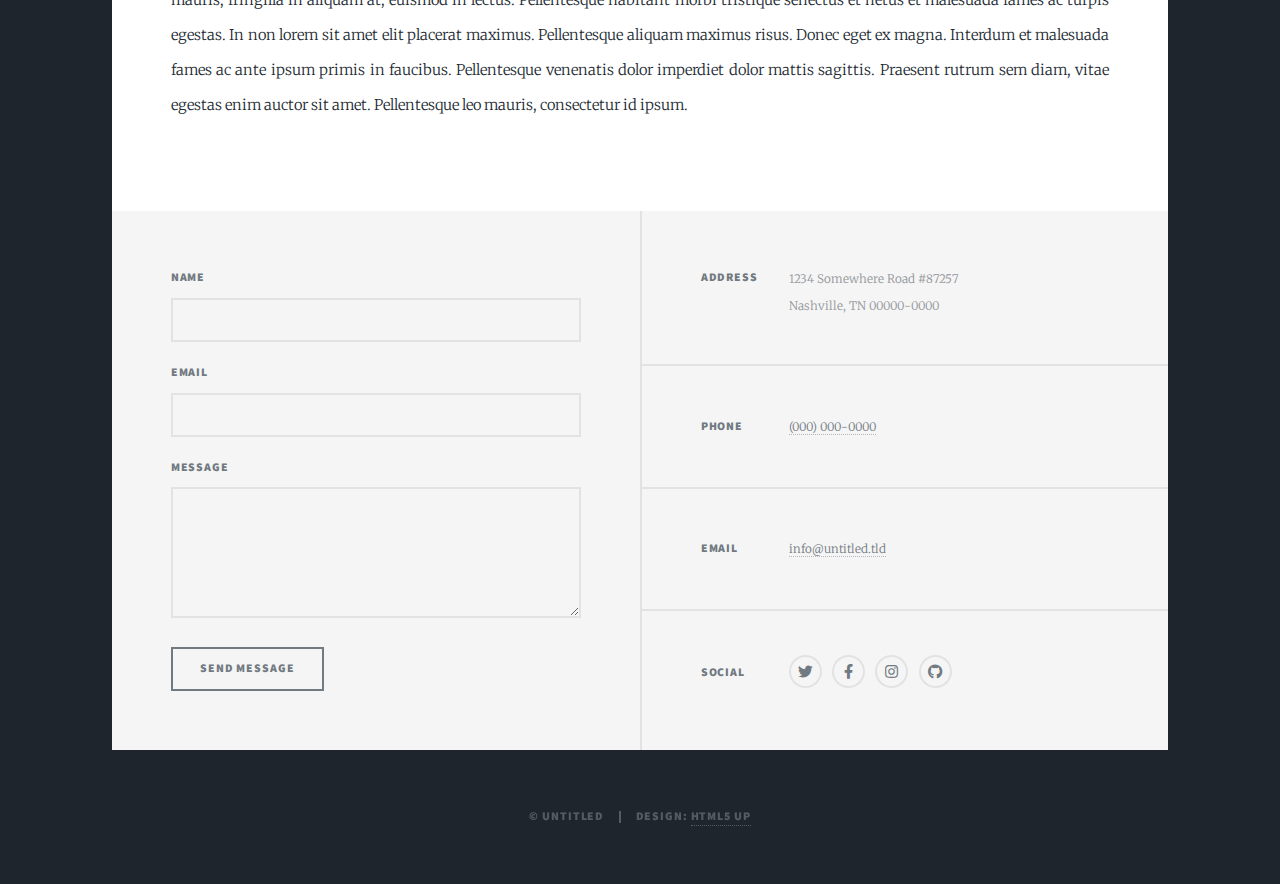
<file: generic.html>
<!DOCTYPE HTML>
<!--
	Massively by HTML5 UP
	html5up.net | @ajlkn
	Free for personal and commercial use under the CCA 3.0 license (html5up.net/license)
-->
<html>
	<head>
		<title>Generic Page - Massively by HTML5 UP</title>
		<meta charset="utf-8" />
		<meta name="viewport" content="width=device-width, initial-scale=1, user-scalable=no" />
		<link rel="stylesheet" href="assets/css/main.css" />
		<noscript><link rel="stylesheet" href="assets/css/noscript.css" /></noscript>
	</head>
	<body class="is-preload">

		<!-- Wrapper -->
			<div id="wrapper">

				<!-- Header -->
					<header id="header">
						<a href="index.html" class="logo">Massively</a>
					</header>

				<!-- Nav -->
					<nav id="nav">
						<ul class="links">
							<li><a href="index.html">This is Massively</a></li>
							<li class="active"><a href="generic.html">Generic Page</a></li>
							<li><a href="elements.html">Elements Reference</a></li>
						</ul>
						<ul class="icons">
							<li><a href="#" class="icon brands fa-twitter"><span class="label">Twitter</span></a></li>
							<li><a href="#" class="icon brands fa-facebook-f"><span class="label">Facebook</span></a></li>
							<li><a href="#" class="icon brands fa-instagram"><span class="label">Instagram</span></a></li>
							<li><a href="#" class="icon brands fa-github"><span class="label">GitHub</span></a></li>
						</ul>
					</nav>

				<!-- Main -->
					<div id="main">

						<!-- Post -->
							<section class="post">
								<header class="major">
									<span class="date">April 25, 2017</span>
									<h1>This is a<br />
									Generic Page</h1>
									<p>Aenean ornare velit lacus varius enim ullamcorper proin aliquam<br />
									facilisis ante sed etiam magna interdum congue. Lorem ipsum dolor<br />
									amet nullam sed etiam veroeros.</p>
								</header>
								<div class="image main"><img src="images/pic01.jpg" alt="" /></div>
								<p>Donec eget ex magna. Interdum et malesuada fames ac ante ipsum primis in faucibus. Pellentesque venenatis dolor imperdiet dolor mattis sagittis. Praesent rutrum sem diam, vitae egestas enim auctor sit amet. Pellentesque leo mauris, consectetur id ipsum sit amet, fergiat. Pellentesque in mi eu massa lacinia malesuada et a elit. Donec urna ex, lacinia in purus ac, pretium pulvinar mauris. Nunc lorem mauris, fringilla in aliquam at, euismod in lectus. Pellentesque habitant morbi tristique senectus et netus et malesuada fames ac turpis egestas. Curabitur sapien risus, commodo eget turpis at, elementum convallis enim turpis, lorem ipsum dolor sit amet nullam.</p>
								<p>Lorem ipsum dolor sit amet, consectetur adipiscing elit. Duis dapibus rutrum facilisis. Class aptent taciti sociosqu ad litora torquent per conubia nostra, per inceptos himenaeos. Etiam tristique libero eu nibh porttitor fermentum. Nullam venenatis erat id vehicula viverra. Nunc ultrices eros ut ultricies condimentum. Mauris risus lacus, blandit sit amet venenatis non, bibendum vitae dolor. Nunc lorem mauris, fringilla in aliquam at, euismod in lectus. Pellentesque habitant morbi tristique senectus et netus et malesuada fames ac turpis egestas. In non lorem sit amet elit placerat maximus. Pellentesque aliquam maximus risus. Donec eget ex magna. Interdum et malesuada fames ac ante ipsum primis in faucibus. Pellentesque venenatis dolor imperdiet dolor mattis sagittis. Praesent rutrum sem diam, vitae egestas enim auctor sit amet. Pellentesque leo mauris, consectetur id ipsum.</p>
							</section>

					</div>

				<!-- Footer -->
					<footer id="footer">
						<section>
							<form method="post" action="#">
								<div class="fields">
									<div class="field">
										<label for="name">Name</label>
										<input type="text" name="name" id="name" />
									</div>
									<div class="field">
										<label for="email">Email</label>
										<input type="text" name="email" id="email" />
									</div>
									<div class="field">
										<label for="message">Message</label>
										<textarea name="message" id="message" rows="3"></textarea>
									</div>
								</div>
								<ul class="actions">
									<li><input type="submit" value="Send Message" /></li>
								</ul>
							</form>
						</section>
						<section class="split contact">
							<section class="alt">
								<h3>Address</h3>
								<p>1234 Somewhere Road #87257<br />
								Nashville, TN 00000-0000</p>
							</section>
							<section>
								<h3>Phone</h3>
								<p><a href="#">(000) 000-0000</a></p>
							</section>
							<section>
								<h3>Email</h3>
								<p><a href="#">info@untitled.tld</a></p>
							</section>
							<section>
								<h3>Social</h3>
								<ul class="icons alt">
									<li><a href="#" class="icon brands alt fa-twitter"><span class="label">Twitter</span></a></li>
									<li><a href="#" class="icon brands alt fa-facebook-f"><span class="label">Facebook</span></a></li>
									<li><a href="#" class="icon brands alt fa-instagram"><span class="label">Instagram</span></a></li>
									<li><a href="#" class="icon brands alt fa-github"><span class="label">GitHub</span></a></li>
								</ul>
							</section>
						</section>
					</footer>

				<!-- Copyright -->
					<div id="copyright">
						<ul><li>&copy; Untitled</li><li>Design: <a href="https://html5up.net">HTML5 UP</a></li></ul>
					</div>

			</div>

		<!-- Scripts -->
			<script src="assets/js/jquery.min.js"></script>
			<script src="assets/js/jquery.scrollex.min.js"></script>
			<script src="assets/js/jquery.scrolly.min.js"></script>
			<script src="assets/js/browser.min.js"></script>
			<script src="assets/js/breakpoints.min.js"></script>
			<script src="assets/js/util.js"></script>
			<script src="assets/js/main.js"></script>

	</body>
</html>
</file>
<file: assets/css/main.css>
@import url(fontawesome-all.min.css);
@import url("https://fonts.googleapis.com/css?family=Merriweather:300,700,300italic,700italic|Source+Sans+Pro:900");

/*
	Massively by HTML5 UP
	html5up.net | @ajlkn
	Free for personal and commercial use under the CCA 3.0 license (html5up.net/license)
*/

html, body, div, span, applet, object,
iframe, h1, h2, h3, h4, h5, h6, p, blockquote,
pre, a, abbr, acronym, address, big, cite,
code, del, dfn, em, img, ins, kbd, q, s, samp,
small, strike, strong, sub, sup, tt, var, b,
u, i, center, dl, dt, dd, ol, ul, li, fieldset,
form, label, legend, table, caption, tbody,
tfoot, thead, tr, th, td, article, aside,
canvas, details, embed, figure, figcaption,
footer, header, hgroup, menu, nav, output, ruby,
section, summary, time, mark, audio, video {
	margin: 0;
	padding: 0;
	border: 0;
	font-size: 100%;
	font: inherit;
	vertical-align: baseline;}

article, aside, details, figcaption, figure,
footer, header, hgroup, menu, nav, section {
	display: block;}

body {
	line-height: 1;
}

ol, ul {
	list-style: none;
}

blockquote, q {
	quotes: none;
}

	blockquote:before, blockquote:after, q:before, q:after {
		content: '';
		content: none;
	}

table {
	border-collapse: collapse;
	border-spacing: 0;
}

body {
	-webkit-text-size-adjust: none;
}

mark {
	background-color: transparent;
	color: inherit;
}

input::-moz-focus-inner {
	border: 0;
	padding: 0;
}

input, select, textarea {
	-moz-appearance: none;
	-webkit-appearance: none;
	-ms-appearance: none;
	appearance: none;
}

/* Basic */

	@-ms-viewport {
		width: device-width;
	}

	body {
		-ms-overflow-style: scrollbar;
	}

	@media screen and (max-width: 480px) {

		html, body {
			min-width: 320px;
		}

	}

	html {
		box-sizing: border-box;
	}

	*, *:before, *:after {
		box-sizing: inherit;
	}

	body {
		background-color: #1e252d;
	}

		body.is-preload *, body.is-preload *:before, body.is-preload *:after {
			-moz-animation: none !important;
			-webkit-animation: none !important;
			-ms-animation: none !important;
			animation: none !important;
			-moz-transition: none !important;
			-webkit-transition: none !important;
			-ms-transition: none !important;
			transition: none !important;
		}

/* Type */

	html {
		font-size: 16pt;
	}

		@media screen and (max-width: 1680px) {

			html {
				font-size: 12pt;
			}

		}

		@media screen and (max-width: 1280px) {

			html {
				font-size: 11pt;
			}

		}

		@media screen and (max-width: 360px) {

			html {
				font-size: 10pt;
			}

		}

	body {
		color: #212931;
	}

	body, input, select, textarea {
		font-family: "Merriweather", Georgia, serif;
		font-weight: 300;
		font-size: 1rem;
		line-height: 2.375;
	}

	a {
		-moz-transition: color 0.2s ease-in-out, background-color 0.2s ease-in-out, border-color 0.2s ease-in-out, box-shadow 0.2s ease-in-out;
		-webkit-transition: color 0.2s ease-in-out, background-color 0.2s ease-in-out, border-color 0.2s ease-in-out, box-shadow 0.2s ease-in-out;
		-ms-transition: color 0.2s ease-in-out, background-color 0.2s ease-in-out, border-color 0.2s ease-in-out, box-shadow 0.2s ease-in-out;
		transition: color 0.2s ease-in-out, background-color 0.2s ease-in-out, border-color 0.2s ease-in-out, box-shadow 0.2s ease-in-out;
		border-bottom: dotted 1px;
		text-decoration: none;
	}

		a:hover {
			border-bottom-color: transparent;
		}

	strong, b {
		font-weight: 600;
	}

	em, i {
		font-style: italic;
	}

	p {
		text-align: justify;
		margin: 0 0 2rem 0;
	}

	h1, h2, h3, h4, h5, h6 {
		font-family: "Source Sans Pro", Helvetica, sans-serif;
		font-weight: 900;
		line-height: 1.5;
		letter-spacing: 0.075em;
		text-transform: uppercase;
		margin: 0 0 1rem 0;
	}

		h1 a, h2 a, h3 a, h4 a, h5 a, h6 a {
			border-bottom: 0;
			color: inherit;
			text-decoration: none;
		}

	h1 {
		font-size: 4rem;
		line-height: 1.1;
		margin: 0 0 2rem 0;
	}

	h2 {
		font-size: 1.75rem;
		line-height: 1.3;
		margin: 0 0 1.5rem 0;
	}

	h3 {
		font-size: 1.25rem;
		margin: 0 0 1.5rem 0;
	}

	h4 {
		font-size: 1rem;
	}

	h5 {
		font-size: 0.9rem;
	}

	h6 {
		font-size: 0.8rem;
	}

	sub {
		font-size: 0.8rem;
		position: relative;
		top: 0.5rem;
	}

	sup {
		font-size: 0.8rem;
		position: relative;
		top: -0.5rem;
	}

	blockquote {
		border-left: solid 4px;
		font-style: italic;
		margin: 0 0 2rem 0;
		padding: 0.5rem 0 0.5rem 2rem;
	}

	code {
		border: solid 2px;
		font-family: "Courier New", monospace;
		font-size: 0.9rem;
		margin: 0 0.25rem;
		padding: 0.25rem 0.65rem;
	}

	pre {
		-webkit-overflow-scrolling: touch;
		font-family: "Courier New", monospace;
		font-size: 0.9rem;
		margin: 0 0 2rem 0;
	}

		pre code {
			display: block;
			line-height: 1.75;
			padding: 1rem 1.5rem;
			overflow-x: auto;
		}

	hr {
		border: 0;
		border-bottom: solid 2px;
		margin: 3rem 0;
	}

		hr.major {
			margin: 5rem 0;
		}

	.align-left {
		text-align: left;
	}

	.align-center {
		text-align: center;
	}

	.align-right {
		text-align: right;
	}

	input, select, textarea {
		color: #212931;
	}

	a {
		color: #212931;
		border-bottom-color: rgba(33, 41, 49, 0.5);
	}

		a:hover {
			border-bottom-color: transparent;
			color: #18bfef !important;
		}

	strong, b {
		color: #212931;
	}

	h1, h2, h3, h4, h5, h6 {
		color: #212931;
	}

	blockquote {
		border-left-color: #eeeeee;
	}

	code {
		background: rgba(220, 220, 220, 0.25);
		border-color: #eeeeee;
	}

	hr {
		border-bottom-color: #eeeeee;
	}

/* Row */

	.row {
		display: flex;
		flex-wrap: wrap;
		box-sizing: border-box;
		align-items: stretch;
	}

		.row > * {
			box-sizing: border-box;
		}

		.row.gtr-uniform > * > :last-child {
			margin-bottom: 0;
		}

		.row.aln-left {
			justify-content: flex-start;
		}

		.row.aln-center {
			justify-content: center;
		}

		.row.aln-right {
			justify-content: flex-end;
		}

		.row.aln-top {
			align-items: flex-start;
		}

		.row.aln-middle {
			align-items: center;
		}

		.row.aln-bottom {
			align-items: flex-end;
		}

		.row > .imp {
			order: -1;
		}

		.row > .col-1 {
			width: 8.33333%;
		}

		.row > .off-1 {
			margin-left: 8.33333%;
		}

		.row > .col-2 {
			width: 16.66667%;
		}

		.row > .off-2 {
			margin-left: 16.66667%;
		}

		.row > .col-3 {
			width: 25%;
		}

		.row > .off-3 {
			margin-left: 25%;
		}

		.row > .col-4 {
			width: 33.33333%;
		}

		.row > .off-4 {
			margin-left: 33.33333%;
		}

		.row > .col-5 {
			width: 41.66667%;
		}

		.row > .off-5 {
			margin-left: 41.66667%;
		}

		.row > .col-6 {
			width: 50%;
		}

		.row > .off-6 {
			margin-left: 50%;
		}

		.row > .col-7 {
			width: 58.33333%;
		}

		.row > .off-7 {
			margin-left: 58.33333%;
		}

		.row > .col-8 {
			width: 66.66667%;
		}

		.row > .off-8 {
			margin-left: 66.66667%;
		}

		.row > .col-9 {
			width: 75%;
		}

		.row > .off-9 {
			margin-left: 75%;
		}

		.row > .col-10 {
			width: 83.33333%;
		}

		.row > .off-10 {
			margin-left: 83.33333%;
		}

		.row > .col-11 {
			width: 91.66667%;
		}

		.row > .off-11 {
			margin-left: 91.66667%;
		}

		.row > .col-12 {
			width: 100%;
		}

		.row > .off-12 {
			margin-left: 100%;
		}

		.row.gtr-0 {
			margin-top: 0;
			margin-left: 0rem;
		}

			.row.gtr-0 > * {
				padding: 0 0 0 0rem;
			}

			.row.gtr-0.gtr-uniform {
				margin-top: 0rem;
			}

				.row.gtr-0.gtr-uniform > * {
					padding-top: 0rem;
				}

		.row.gtr-25 {
			margin-top: 0;
			margin-left: -0.375rem;
		}

			.row.gtr-25 > * {
				padding: 0 0 0 0.375rem;
			}

			.row.gtr-25.gtr-uniform {
				margin-top: -0.375rem;
			}

				.row.gtr-25.gtr-uniform > * {
					padding-top: 0.375rem;
				}

		.row.gtr-50 {
			margin-top: 0;
			margin-left: -0.75rem;
		}

			.row.gtr-50 > * {
				padding: 0 0 0 0.75rem;
			}

			.row.gtr-50.gtr-uniform {
				margin-top: -0.75rem;
			}

				.row.gtr-50.gtr-uniform > * {
					padding-top: 0.75rem;
				}

		.row {
			margin-top: 0;
			margin-left: -1.5rem;
		}

			.row > * {
				padding: 0 0 0 1.5rem;
			}

			.row.gtr-uniform {
				margin-top: -1.5rem;
			}

				.row.gtr-uniform > * {
					padding-top: 1.5rem;
				}

		.row.gtr-150 {
			margin-top: 0;
			margin-left: -2.25rem;
		}

			.row.gtr-150 > * {
				padding: 0 0 0 2.25rem;
			}

			.row.gtr-150.gtr-uniform {
				margin-top: -2.25rem;
			}

				.row.gtr-150.gtr-uniform > * {
					padding-top: 2.25rem;
				}

		.row.gtr-200 {
			margin-top: 0;
			margin-left: -3rem;
		}

			.row.gtr-200 > * {
				padding: 0 0 0 3rem;
			}

			.row.gtr-200.gtr-uniform {
				margin-top: -3rem;
			}

				.row.gtr-200.gtr-uniform > * {
					padding-top: 3rem;
				}

		@media screen and (max-width: 1680px) {

			.row {
				display: flex;
				flex-wrap: wrap;
				box-sizing: border-box;
				align-items: stretch;
			}

				.row > * {
					box-sizing: border-box;
				}

				.row.gtr-uniform > * > :last-child {
					margin-bottom: 0;
				}

				.row.aln-left {
					justify-content: flex-start;
				}

				.row.aln-center {
					justify-content: center;
				}

				.row.aln-right {
					justify-content: flex-end;
				}

				.row.aln-top {
					align-items: flex-start;
				}

				.row.aln-middle {
					align-items: center;
				}

				.row.aln-bottom {
					align-items: flex-end;
				}

				.row > .imp-xlarge {
					order: -1;
				}

				.row > .col-1-xlarge {
					width: 8.33333%;
				}

				.row > .off-1-xlarge {
					margin-left: 8.33333%;
				}

				.row > .col-2-xlarge {
					width: 16.66667%;
				}

				.row > .off-2-xlarge {
					margin-left: 16.66667%;
				}

				.row > .col-3-xlarge {
					width: 25%;
				}

				.row > .off-3-xlarge {
					margin-left: 25%;
				}

				.row > .col-4-xlarge {
					width: 33.33333%;
				}

				.row > .off-4-xlarge {
					margin-left: 33.33333%;
				}

				.row > .col-5-xlarge {
					width: 41.66667%;
				}

				.row > .off-5-xlarge {
					margin-left: 41.66667%;
				}

				.row > .col-6-xlarge {
					width: 50%;
				}

				.row > .off-6-xlarge {
					margin-left: 50%;
				}

				.row > .col-7-xlarge {
					width: 58.33333%;
				}

				.row > .off-7-xlarge {
					margin-left: 58.33333%;
				}

				.row > .col-8-xlarge {
					width: 66.66667%;
				}

				.row > .off-8-xlarge {
					margin-left: 66.66667%;
				}

				.row > .col-9-xlarge {
					width: 75%;
				}

				.row > .off-9-xlarge {
					margin-left: 75%;
				}

				.row > .col-10-xlarge {
					width: 83.33333%;
				}

				.row > .off-10-xlarge {
					margin-left: 83.33333%;
				}

				.row > .col-11-xlarge {
					width: 91.66667%;
				}

				.row > .off-11-xlarge {
					margin-left: 91.66667%;
				}

				.row > .col-12-xlarge {
					width: 100%;
				}

				.row > .off-12-xlarge {
					margin-left: 100%;
				}

				.row.gtr-0 {
					margin-top: 0;
					margin-left: 0rem;
				}

					.row.gtr-0 > * {
						padding: 0 0 0 0rem;
					}

					.row.gtr-0.gtr-uniform {
						margin-top: 0rem;
					}

						.row.gtr-0.gtr-uniform > * {
							padding-top: 0rem;
						}

				.row.gtr-25 {
					margin-top: 0;
					margin-left: -0.375rem;
				}

					.row.gtr-25 > * {
						padding: 0 0 0 0.375rem;
					}

					.row.gtr-25.gtr-uniform {
						margin-top: -0.375rem;
					}

						.row.gtr-25.gtr-uniform > * {
							padding-top: 0.375rem;
						}

				.row.gtr-50 {
					margin-top: 0;
					margin-left: -0.75rem;
				}

					.row.gtr-50 > * {
						padding: 0 0 0 0.75rem;
					}

					.row.gtr-50.gtr-uniform {
						margin-top: -0.75rem;
					}

						.row.gtr-50.gtr-uniform > * {
							padding-top: 0.75rem;
						}

				.row {
					margin-top: 0;
					margin-left: -1.5rem;
				}

					.row > * {
						padding: 0 0 0 1.5rem;
					}

					.row.gtr-uniform {
						margin-top: -1.5rem;
					}

						.row.gtr-uniform > * {
							padding-top: 1.5rem;
						}

				.row.gtr-150 {
					margin-top: 0;
					margin-left: -2.25rem;
				}

					.row.gtr-150 > * {
						padding: 0 0 0 2.25rem;
					}

					.row.gtr-150.gtr-uniform {
						margin-top: -2.25rem;
					}

						.row.gtr-150.gtr-uniform > * {
							padding-top: 2.25rem;
						}

				.row.gtr-200 {
					margin-top: 0;
					margin-left: -3rem;
				}

					.row.gtr-200 > * {
						padding: 0 0 0 3rem;
					}

					.row.gtr-200.gtr-uniform {
						margin-top: -3rem;
					}

						.row.gtr-200.gtr-uniform > * {
							padding-top: 3rem;
						}

		}

		@media screen and (max-width: 1280px) {

			.row {
				display: flex;
				flex-wrap: wrap;
				box-sizing: border-box;
				align-items: stretch;
			}

				.row > * {
					box-sizing: border-box;
				}

				.row.gtr-uniform > * > :last-child {
					margin-bottom: 0;
				}

				.row.aln-left {
					justify-content: flex-start;
				}

				.row.aln-center {
					justify-content: center;
				}

				.row.aln-right {
					justify-content: flex-end;
				}

				.row.aln-top {
					align-items: flex-start;
				}

				.row.aln-middle {
					align-items: center;
				}

				.row.aln-bottom {
					align-items: flex-end;
				}

				.row > .imp-large {
					order: -1;
				}

				.row > .col-1-large {
					width: 8.33333%;
				}

				.row > .off-1-large {
					margin-left: 8.33333%;
				}

				.row > .col-2-large {
					width: 16.66667%;
				}

				.row > .off-2-large {
					margin-left: 16.66667%;
				}

				.row > .col-3-large {
					width: 25%;
				}

				.row > .off-3-large {
					margin-left: 25%;
				}

				.row > .col-4-large {
					width: 33.33333%;
				}

				.row > .off-4-large {
					margin-left: 33.33333%;
				}

				.row > .col-5-large {
					width: 41.66667%;
				}

				.row > .off-5-large {
					margin-left: 41.66667%;
				}

				.row > .col-6-large {
					width: 50%;
				}

				.row > .off-6-large {
					margin-left: 50%;
				}

				.row > .col-7-large {
					width: 58.33333%;
				}

				.row > .off-7-large {
					margin-left: 58.33333%;
				}

				.row > .col-8-large {
					width: 66.66667%;
				}

				.row > .off-8-large {
					margin-left: 66.66667%;
				}

				.row > .col-9-large {
					width: 75%;
				}

				.row > .off-9-large {
					margin-left: 75%;
				}

				.row > .col-10-large {
					width: 83.33333%;
				}

				.row > .off-10-large {
					margin-left: 83.33333%;
				}

				.row > .col-11-large {
					width: 91.66667%;
				}

				.row > .off-11-large {
					margin-left: 91.66667%;
				}

				.row > .col-12-large {
					width: 100%;
				}

				.row > .off-12-large {
					margin-left: 100%;
				}

				.row.gtr-0 {
					margin-top: 0;
					margin-left: 0rem;
				}

					.row.gtr-0 > * {
						padding: 0 0 0 0rem;
					}

					.row.gtr-0.gtr-uniform {
						margin-top: 0rem;
					}

						.row.gtr-0.gtr-uniform > * {
							padding-top: 0rem;
						}

				.row.gtr-25 {
					margin-top: 0;
					margin-left: -0.375rem;
				}

					.row.gtr-25 > * {
						padding: 0 0 0 0.375rem;
					}

					.row.gtr-25.gtr-uniform {
						margin-top: -0.375rem;
					}

						.row.gtr-25.gtr-uniform > * {
							padding-top: 0.375rem;
						}

				.row.gtr-50 {
					margin-top: 0;
					margin-left: -0.75rem;
				}

					.row.gtr-50 > * {
						padding: 0 0 0 0.75rem;
					}

					.row.gtr-50.gtr-uniform {
						margin-top: -0.75rem;
					}

						.row.gtr-50.gtr-uniform > * {
							padding-top: 0.75rem;
						}

				.row {
					margin-top: 0;
					margin-left: -1.5rem;
				}

					.row > * {
						padding: 0 0 0 1.5rem;
					}

					.row.gtr-uniform {
						margin-top: -1.5rem;
					}

						.row.gtr-uniform > * {
							padding-top: 1.5rem;
						}

				.row.gtr-150 {
					margin-top: 0;
					margin-left: -2.25rem;
				}

					.row.gtr-150 > * {
						padding: 0 0 0 2.25rem;
					}

					.row.gtr-150.gtr-uniform {
						margin-top: -2.25rem;
					}

						.row.gtr-150.gtr-uniform > * {
							padding-top: 2.25rem;
						}

				.row.gtr-200 {
					margin-top: 0;
					margin-left: -3rem;
				}

					.row.gtr-200 > * {
						padding: 0 0 0 3rem;
					}

					.row.gtr-200.gtr-uniform {
						margin-top: -3rem;
					}

						.row.gtr-200.gtr-uniform > * {
							padding-top: 3rem;
						}

		}

		@media screen and (max-width: 980px) {

			.row {
				display: flex;
				flex-wrap: wrap;
				box-sizing: border-box;
				align-items: stretch;
			}

				.row > * {
					box-sizing: border-box;
				}

				.row.gtr-uniform > * > :last-child {
					margin-bottom: 0;
				}

				.row.aln-left {
					justify-content: flex-start;
				}

				.row.aln-center {
					justify-content: center;
				}

				.row.aln-right {
					justify-content: flex-end;
				}

				.row.aln-top {
					align-items: flex-start;
				}

				.row.aln-middle {
					align-items: center;
				}

				.row.aln-bottom {
					align-items: flex-end;
				}

				.row > .imp-medium {
					order: -1;
				}

				.row > .col-1-medium {
					width: 8.33333%;
				}

				.row > .off-1-medium {
					margin-left: 8.33333%;
				}

				.row > .col-2-medium {
					width: 16.66667%;
				}

				.row > .off-2-medium {
					margin-left: 16.66667%;
				}

				.row > .col-3-medium {
					width: 25%;
				}

				.row > .off-3-medium {
					margin-left: 25%;
				}

				.row > .col-4-medium {
					width: 33.33333%;
				}

				.row > .off-4-medium {
					margin-left: 33.33333%;
				}

				.row > .col-5-medium {
					width: 41.66667%;
				}

				.row > .off-5-medium {
					margin-left: 41.66667%;
				}

				.row > .col-6-medium {
					width: 50%;
				}

				.row > .off-6-medium {
					margin-left: 50%;
				}

				.row > .col-7-medium {
					width: 58.33333%;
				}

				.row > .off-7-medium {
					margin-left: 58.33333%;
				}

				.row > .col-8-medium {
					width: 66.66667%;
				}

				.row > .off-8-medium {
					margin-left: 66.66667%;
				}

				.row > .col-9-medium {
					width: 75%;
				}

				.row > .off-9-medium {
					margin-left: 75%;
				}

				.row > .col-10-medium {
					width: 83.33333%;
				}

				.row > .off-10-medium {
					margin-left: 83.33333%;
				}

				.row > .col-11-medium {
					width: 91.66667%;
				}

				.row > .off-11-medium {
					margin-left: 91.66667%;
				}

				.row > .col-12-medium {
					width: 100%;
				}

				.row > .off-12-medium {
					margin-left: 100%;
				}

				.row.gtr-0 {
					margin-top: 0;
					margin-left: 0rem;
				}

					.row.gtr-0 > * {
						padding: 0 0 0 0rem;
					}

					.row.gtr-0.gtr-uniform {
						margin-top: 0rem;
					}

						.row.gtr-0.gtr-uniform > * {
							padding-top: 0rem;
						}

				.row.gtr-25 {
					margin-top: 0;
					margin-left: -0.375rem;
				}

					.row.gtr-25 > * {
						padding: 0 0 0 0.375rem;
					}

					.row.gtr-25.gtr-uniform {
						margin-top: -0.375rem;
					}

						.row.gtr-25.gtr-uniform > * {
							padding-top: 0.375rem;
						}

				.row.gtr-50 {
					margin-top: 0;
					margin-left: -0.75rem;
				}

					.row.gtr-50 > * {
						padding: 0 0 0 0.75rem;
					}

					.row.gtr-50.gtr-uniform {
						margin-top: -0.75rem;
					}

						.row.gtr-50.gtr-uniform > * {
							padding-top: 0.75rem;
						}

				.row {
					margin-top: 0;
					margin-left: -1.5rem;
				}

					.row > * {
						padding: 0 0 0 1.5rem;
					}

					.row.gtr-uniform {
						margin-top: -1.5rem;
					}

						.row.gtr-uniform > * {
							padding-top: 1.5rem;
						}

				.row.gtr-150 {
					margin-top: 0;
					margin-left: -2.25rem;
				}

					.row.gtr-150 > * {
						padding: 0 0 0 2.25rem;
					}

					.row.gtr-150.gtr-uniform {
						margin-top: -2.25rem;
					}

						.row.gtr-150.gtr-uniform > * {
							padding-top: 2.25rem;
						}

				.row.gtr-200 {
					margin-top: 0;
					margin-left: -3rem;
				}

					.row.gtr-200 > * {
						padding: 0 0 0 3rem;
					}

					.row.gtr-200.gtr-uniform {
						margin-top: -3rem;
					}

						.row.gtr-200.gtr-uniform > * {
							padding-top: 3rem;
						}

		}

		@media screen and (max-width: 736px) {

			.row {
				display: flex;
				flex-wrap: wrap;
				box-sizing: border-box;
				align-items: stretch;
			}

				.row > * {
					box-sizing: border-box;
				}

				.row.gtr-uniform > * > :last-child {
					margin-bottom: 0;
				}

				.row.aln-left {
					justify-content: flex-start;
				}

				.row.aln-center {
					justify-content: center;
				}

				.row.aln-right {
					justify-content: flex-end;
				}

				.row.aln-top {
					align-items: flex-start;
				}

				.row.aln-middle {
					align-items: center;
				}

				.row.aln-bottom {
					align-items: flex-end;
				}

				.row > .imp-small {
					order: -1;
				}

				.row > .col-1-small {
					width: 8.33333%;
				}

				.row > .off-1-small {
					margin-left: 8.33333%;
				}

				.row > .col-2-small {
					width: 16.66667%;
				}

				.row > .off-2-small {
					margin-left: 16.66667%;
				}

				.row > .col-3-small {
					width: 25%;
				}

				.row > .off-3-small {
					margin-left: 25%;
				}

				.row > .col-4-small {
					width: 33.33333%;
				}

				.row > .off-4-small {
					margin-left: 33.33333%;
				}

				.row > .col-5-small {
					width: 41.66667%;
				}

				.row > .off-5-small {
					margin-left: 41.66667%;
				}

				.row > .col-6-small {
					width: 50%;
				}

				.row > .off-6-small {
					margin-left: 50%;
				}

				.row > .col-7-small {
					width: 58.33333%;
				}

				.row > .off-7-small {
					margin-left: 58.33333%;
				}

				.row > .col-8-small {
					width: 66.66667%;
				}

				.row > .off-8-small {
					margin-left: 66.66667%;
				}

				.row > .col-9-small {
					width: 75%;
				}

				.row > .off-9-small {
					margin-left: 75%;
				}

				.row > .col-10-small {
					width: 83.33333%;
				}

				.row > .off-10-small {
					margin-left: 83.33333%;
				}

				.row > .col-11-small {
					width: 91.66667%;
				}

				.row > .off-11-small {
					margin-left: 91.66667%;
				}

				.row > .col-12-small {
					width: 100%;
				}

				.row > .off-12-small {
					margin-left: 100%;
				}

				.row.gtr-0 {
					margin-top: 0;
					margin-left: 0rem;
				}

					.row.gtr-0 > * {
						padding: 0 0 0 0rem;
					}

					.row.gtr-0.gtr-uniform {
						margin-top: 0rem;
					}

						.row.gtr-0.gtr-uniform > * {
							padding-top: 0rem;
						}

				.row.gtr-25 {
					margin-top: 0;
					margin-left: -0.375rem;
				}

					.row.gtr-25 > * {
						padding: 0 0 0 0.375rem;
					}

					.row.gtr-25.gtr-uniform {
						margin-top: -0.375rem;
					}

						.row.gtr-25.gtr-uniform > * {
							padding-top: 0.375rem;
						}

				.row.gtr-50 {
					margin-top: 0;
					margin-left: -0.75rem;
				}

					.row.gtr-50 > * {
						padding: 0 0 0 0.75rem;
					}

					.row.gtr-50.gtr-uniform {
						margin-top: -0.75rem;
					}

						.row.gtr-50.gtr-uniform > * {
							padding-top: 0.75rem;
						}

				.row {
					margin-top: 0;
					margin-left: -1.5rem;
				}

					.row > * {
						padding: 0 0 0 1.5rem;
					}

					.row.gtr-uniform {
						margin-top: -1.5rem;
					}

						.row.gtr-uniform > * {
							padding-top: 1.5rem;
						}

				.row.gtr-150 {
					margin-top: 0;
					margin-left: -2.25rem;
				}

					.row.gtr-150 > * {
						padding: 0 0 0 2.25rem;
					}

					.row.gtr-150.gtr-uniform {
						margin-top: -2.25rem;
					}

						.row.gtr-150.gtr-uniform > * {
							padding-top: 2.25rem;
						}

				.row.gtr-200 {
					margin-top: 0;
					margin-left: -3rem;
				}

					.row.gtr-200 > * {
						padding: 0 0 0 3rem;
					}

					.row.gtr-200.gtr-uniform {
						margin-top: -3rem;
					}

						.row.gtr-200.gtr-uniform > * {
							padding-top: 3rem;
						}

		}

		@media screen and (max-width: 480px) {

			.row {
				display: flex;
				flex-wrap: wrap;
				box-sizing: border-box;
				align-items: stretch;
			}

				.row > * {
					box-sizing: border-box;
				}

				.row.gtr-uniform > * > :last-child {
					margin-bottom: 0;
				}

				.row.aln-left {
					justify-content: flex-start;
				}

				.row.aln-center {
					justify-content: center;
				}

				.row.aln-right {
					justify-content: flex-end;
				}

				.row.aln-top {
					align-items: flex-start;
				}

				.row.aln-middle {
					align-items: center;
				}

				.row.aln-bottom {
					align-items: flex-end;
				}

				.row > .imp-xsmall {
					order: -1;
				}

				.row > .col-1-xsmall {
					width: 8.33333%;
				}

				.row > .off-1-xsmall {
					margin-left: 8.33333%;
				}

				.row > .col-2-xsmall {
					width: 16.66667%;
				}

				.row > .off-2-xsmall {
					margin-left: 16.66667%;
				}

				.row > .col-3-xsmall {
					width: 25%;
				}

				.row > .off-3-xsmall {
					margin-left: 25%;
				}

				.row > .col-4-xsmall {
					width: 33.33333%;
				}

				.row > .off-4-xsmall {
					margin-left: 33.33333%;
				}

				.row > .col-5-xsmall {
					width: 41.66667%;
				}

				.row > .off-5-xsmall {
					margin-left: 41.66667%;
				}

				.row > .col-6-xsmall {
					width: 50%;
				}

				.row > .off-6-xsmall {
					margin-left: 50%;
				}

				.row > .col-7-xsmall {
					width: 58.33333%;
				}

				.row > .off-7-xsmall {
					margin-left: 58.33333%;
				}

				.row > .col-8-xsmall {
					width: 66.66667%;
				}

				.row > .off-8-xsmall {
					margin-left: 66.66667%;
				}

				.row > .col-9-xsmall {
					width: 75%;
				}

				.row > .off-9-xsmall {
					margin-left: 75%;
				}

				.row > .col-10-xsmall {
					width: 83.33333%;
				}

				.row > .off-10-xsmall {
					margin-left: 83.33333%;
				}

				.row > .col-11-xsmall {
					width: 91.66667%;
				}

				.row > .off-11-xsmall {
					margin-left: 91.66667%;
				}

				.row > .col-12-xsmall {
					width: 100%;
				}

				.row > .off-12-xsmall {
					margin-left: 100%;
				}

				.row.gtr-0 {
					margin-top: 0;
					margin-left: 0rem;
				}

					.row.gtr-0 > * {
						padding: 0 0 0 0rem;
					}

					.row.gtr-0.gtr-uniform {
						margin-top: 0rem;
					}

						.row.gtr-0.gtr-uniform > * {
							padding-top: 0rem;
						}

				.row.gtr-25 {
					margin-top: 0;
					margin-left: -0.375rem;
				}

					.row.gtr-25 > * {
						padding: 0 0 0 0.375rem;
					}

					.row.gtr-25.gtr-uniform {
						margin-top: -0.375rem;
					}

						.row.gtr-25.gtr-uniform > * {
							padding-top: 0.375rem;
						}

				.row.gtr-50 {
					margin-top: 0;
					margin-left: -0.75rem;
				}

					.row.gtr-50 > * {
						padding: 0 0 0 0.75rem;
					}

					.row.gtr-50.gtr-uniform {
						margin-top: -0.75rem;
					}

						.row.gtr-50.gtr-uniform > * {
							padding-top: 0.75rem;
						}

				.row {
					margin-top: 0;
					margin-left: -1.5rem;
				}

					.row > * {
						padding: 0 0 0 1.5rem;
					}

					.row.gtr-uniform {
						margin-top: -1.5rem;
					}

						.row.gtr-uniform > * {
							padding-top: 1.5rem;
						}

				.row.gtr-150 {
					margin-top: 0;
					margin-left: -2.25rem;
				}

					.row.gtr-150 > * {
						padding: 0 0 0 2.25rem;
					}

					.row.gtr-150.gtr-uniform {
						margin-top: -2.25rem;
					}

						.row.gtr-150.gtr-uniform > * {
							padding-top: 2.25rem;
						}

				.row.gtr-200 {
					margin-top: 0;
					margin-left: -3rem;
				}

					.row.gtr-200 > * {
						padding: 0 0 0 3rem;
					}

					.row.gtr-200.gtr-uniform {
						margin-top: -3rem;
					}

						.row.gtr-200.gtr-uniform > * {
							padding-top: 3rem;
						}

		}

		@media screen and (max-width: 360px) {

			.row {
				display: flex;
				flex-wrap: wrap;
				box-sizing: border-box;
				align-items: stretch;
			}

				.row > * {
					box-sizing: border-box;
				}

				.row.gtr-uniform > * > :last-child {
					margin-bottom: 0;
				}

				.row.aln-left {
					justify-content: flex-start;
				}

				.row.aln-center {
					justify-content: center;
				}

				.row.aln-right {
					justify-content: flex-end;
				}

				.row.aln-top {
					align-items: flex-start;
				}

				.row.aln-middle {
					align-items: center;
				}

				.row.aln-bottom {
					align-items: flex-end;
				}

				.row > .imp-xxsmall {
					order: -1;
				}

				.row > .col-1-xxsmall {
					width: 8.33333%;
				}

				.row > .off-1-xxsmall {
					margin-left: 8.33333%;
				}

				.row > .col-2-xxsmall {
					width: 16.66667%;
				}

				.row > .off-2-xxsmall {
					margin-left: 16.66667%;
				}

				.row > .col-3-xxsmall {
					width: 25%;
				}

				.row > .off-3-xxsmall {
					margin-left: 25%;
				}

				.row > .col-4-xxsmall {
					width: 33.33333%;
				}

				.row > .off-4-xxsmall {
					margin-left: 33.33333%;
				}

				.row > .col-5-xxsmall {
					width: 41.66667%;
				}

				.row > .off-5-xxsmall {
					margin-left: 41.66667%;
				}

				.row > .col-6-xxsmall {
					width: 50%;
				}

				.row > .off-6-xxsmall {
					margin-left: 50%;
				}

				.row > .col-7-xxsmall {
					width: 58.33333%;
				}

				.row > .off-7-xxsmall {
					margin-left: 58.33333%;
				}

				.row > .col-8-xxsmall {
					width: 66.66667%;
				}

				.row > .off-8-xxsmall {
					margin-left: 66.66667%;
				}

				.row > .col-9-xxsmall {
					width: 75%;
				}

				.row > .off-9-xxsmall {
					margin-left: 75%;
				}

				.row > .col-10-xxsmall {
					width: 83.33333%;
				}

				.row > .off-10-xxsmall {
					margin-left: 83.33333%;
				}

				.row > .col-11-xxsmall {
					width: 91.66667%;
				}

				.row > .off-11-xxsmall {
					margin-left: 91.66667%;
				}

				.row > .col-12-xxsmall {
					width: 100%;
				}

				.row > .off-12-xxsmall {
					margin-left: 100%;
				}

				.row.gtr-0 {
					margin-top: 0;
					margin-left: 0rem;
				}

					.row.gtr-0 > * {
						padding: 0 0 0 0rem;
					}

					.row.gtr-0.gtr-uniform {
						margin-top: 0rem;
					}

						.row.gtr-0.gtr-uniform > * {
							padding-top: 0rem;
						}

				.row.gtr-25 {
					margin-top: 0;
					margin-left: -0.375rem;
				}

					.row.gtr-25 > * {
						padding: 0 0 0 0.375rem;
					}

					.row.gtr-25.gtr-uniform {
						margin-top: -0.375rem;
					}

						.row.gtr-25.gtr-uniform > * {
							padding-top: 0.375rem;
						}

				.row.gtr-50 {
					margin-top: 0;
					margin-left: -0.75rem;
				}

					.row.gtr-50 > * {
						padding: 0 0 0 0.75rem;
					}

					.row.gtr-50.gtr-uniform {
						margin-top: -0.75rem;
					}

						.row.gtr-50.gtr-uniform > * {
							padding-top: 0.75rem;
						}

				.row {
					margin-top: 0;
					margin-left: -1.5rem;
				}

					.row > * {
						padding: 0 0 0 1.5rem;
					}

					.row.gtr-uniform {
						margin-top: -1.5rem;
					}

						.row.gtr-uniform > * {
							padding-top: 1.5rem;
						}

				.row.gtr-150 {
					margin-top: 0;
					margin-left: -2.25rem;
				}

					.row.gtr-150 > * {
						padding: 0 0 0 2.25rem;
					}

					.row.gtr-150.gtr-uniform {
						margin-top: -2.25rem;
					}

						.row.gtr-150.gtr-uniform > * {
							padding-top: 2.25rem;
						}

				.row.gtr-200 {
					margin-top: 0;
					margin-left: -3rem;
				}

					.row.gtr-200 > * {
						padding: 0 0 0 3rem;
					}

					.row.gtr-200.gtr-uniform {
						margin-top: -3rem;
					}

						.row.gtr-200.gtr-uniform > * {
							padding-top: 3rem;
						}

		}

/* Box */

	.box {
		border: solid 2px;
		margin-bottom: 2rem;
		padding: 1.5rem;
	}

		.box > :last-child,
		.box > :last-child > :last-child,
		.box > :last-child > :last-child > :last-child {
			margin-bottom: 0;
		}

		.box.alt {
			border: 0;
			border-radius: 0;
			padding: 0;
		}

	.box {
		border-color: #eeeeee;
	}

/* Button */

	input[type="submit"],
	input[type="reset"],
	input[type="button"],
	button,
	.button {
		-moz-appearance: none;
		-webkit-appearance: none;
		-ms-appearance: none;
		appearance: none;
		-moz-transition: background-color 0.2s ease-in-out, box-shadow 0.2s ease-in-out, color 0.2s ease-in-out;
		-webkit-transition: background-color 0.2s ease-in-out, box-shadow 0.2s ease-in-out, color 0.2s ease-in-out;
		-ms-transition: background-color 0.2s ease-in-out, box-shadow 0.2s ease-in-out, color 0.2s ease-in-out;
		transition: background-color 0.2s ease-in-out, box-shadow 0.2s ease-in-out, color 0.2s ease-in-out;
		border: 0;
		border-radius: 0;
		cursor: pointer;
		display: inline-block;
		font-family: "Source Sans Pro", Helvetica, sans-serif;
		font-size: 0.8rem;
		font-weight: 900;
		letter-spacing: 0.075em;
		height: 3rem;
		line-height: 3rem;
		padding: 0 2rem;
		text-align: center;
		text-decoration: none;
		text-transform: uppercase;
		white-space: nowrap;
	}

		input[type="submit"].icon:before,
		input[type="reset"].icon:before,
		input[type="button"].icon:before,
		button.icon:before,
		.button.icon:before {
			margin-right: 0.5rem;
		}

		input[type="submit"].icon.solo,
		input[type="reset"].icon.solo,
		input[type="button"].icon.solo,
		button.icon.solo,
		.button.icon.solo {
			position: relative;
			width: 4rem;
			height: 4rem;
			line-height: 4rem;
			border-radius: 4rem;
			text-indent: 4rem;
			overflow: hidden;
			padding: 0;
			white-space: nowrap;
		}

			input[type="submit"].icon.solo:before,
			input[type="reset"].icon.solo:before,
			input[type="button"].icon.solo:before,
			button.icon.solo:before,
			.button.icon.solo:before {
				position: absolute;
				display: block;
				top: 0;
				left: 0;
				width: inherit;
				height: inherit;
				line-height: inherit;
				font-size: 1.25rem;
				margin-right: 0;
				text-align: center;
				text-indent: 0;
			}

		input[type="submit"].fit,
		input[type="reset"].fit,
		input[type="button"].fit,
		button.fit,
		.button.fit {
			width: 100%;
		}

		input[type="submit"].small,
		input[type="reset"].small,
		input[type="button"].small,
		button.small,
		.button.small {
			font-size: 0.7rem;
			height: 2.5rem;
			line-height: 2.5rem;
			padding: 0 1.5rem;
		}

		input[type="submit"].large,
		input[type="reset"].large,
		input[type="button"].large,
		button.large,
		.button.large {
			font-size: 0.9rem;
			height: 3.5rem;
			line-height: 3.5rem;
			padding: 0 2.75rem;
		}

		@media screen and (max-width: 980px) {

			input[type="submit"],
			input[type="reset"],
			input[type="button"],
			button,
			.button {
				font-size: 0.9rem;
				height: 3.25rem;
				line-height: 3.25rem;
			}

				input[type="submit"].large,
				input[type="reset"].large,
				input[type="button"].large,
				button.large,
				.button.large {
					font-size: 1rem;
					height: 3.75rem;
					line-height: 3.75rem;
				}

		}

		input[type="submit"].disabled, input[type="submit"]:disabled,
		input[type="reset"].disabled,
		input[type="reset"]:disabled,
		input[type="button"].disabled,
		input[type="button"]:disabled,
		button.disabled,
		button:disabled,
		.button.disabled,
		.button:disabled {
			pointer-events: none;
			opacity: 0.25;
		}

	input[type="submit"],
	input[type="reset"],
	input[type="button"],
	button,
	.button {
		background-color: transparent;
		box-shadow: inset 0 0 0 2px #212931;
		color: #212931 !important;
	}

		input[type="submit"]:hover,
		input[type="reset"]:hover,
		input[type="button"]:hover,
		button:hover,
		.button:hover {
			box-shadow: inset 0 0 0 2px #18bfef;
			color: #18bfef !important;
		}

		input[type="submit"].primary,
		input[type="reset"].primary,
		input[type="button"].primary,
		button.primary,
		.button.primary {
			background-color: #212931;
			box-shadow: none;
			color: #ffffff !important;
		}

			input[type="submit"].primary:hover,
			input[type="reset"].primary:hover,
			input[type="button"].primary:hover,
			button.primary:hover,
			.button.primary:hover {
				background-color: #18bfef;
			}

/* Form */

	form {
		margin: 0 0 2rem 0;
	}

		form > :last-child {
			margin-bottom: 0;
		}

		form > .fields {
			display: -moz-flex;
			display: -webkit-flex;
			display: -ms-flex;
			display: flex;
			-moz-flex-wrap: wrap;
			-webkit-flex-wrap: wrap;
			-ms-flex-wrap: wrap;
			flex-wrap: wrap;
			width: calc(100% + 3rem);
			margin: -1.5rem 0 2rem -1.5rem;
		}

			form > .fields > .field {
				-moz-flex-grow: 0;
				-webkit-flex-grow: 0;
				-ms-flex-grow: 0;
				flex-grow: 0;
				-moz-flex-shrink: 0;
				-webkit-flex-shrink: 0;
				-ms-flex-shrink: 0;
				flex-shrink: 0;
				padding: 1.5rem 0 0 1.5rem;
				width: calc(100% - 1.5rem);
			}

				form > .fields > .field.half {
					width: calc(50% - 0.75rem);
				}

				form > .fields > .field.third {
					width: calc(100%/3 - 0.5rem);
				}

				form > .fields > .field.quarter {
					width: calc(25% - 0.375rem);
				}

		@media screen and (max-width: 480px) {

			form > .fields {
				width: calc(100% + 3rem);
				margin: -1.5rem 0 2rem -1.5rem;
			}

				form > .fields > .field {
					padding: 1.5rem 0 0 1.5rem;
					width: calc(100% - 1.5rem);
				}

					form > .fields > .field.half {
						width: calc(100% - 1.5rem);
					}

					form > .fields > .field.third {
						width: calc(100% - 1.5rem);
					}

					form > .fields > .field.quarter {
						width: calc(100% - 1.5rem);
					}

		}

	label {
		display: block;
		font-family: "Source Sans Pro", Helvetica, sans-serif;
		font-weight: 900;
		line-height: 1.5;
		letter-spacing: 0.075em;
		font-size: 0.8rem;
		text-transform: uppercase;
		margin: 0 0 0.75rem 0;
	}

		@media screen and (max-width: 980px) {

			label {
				font-size: 0.9rem;
			}

		}

	input[type="text"],
	input[type="password"],
	input[type="email"],
	select,
	textarea {
		-moz-appearance: none;
		-webkit-appearance: none;
		-ms-appearance: none;
		appearance: none;
		background: transparent;
		border-radius: 0;
		border: solid 2px;
		color: inherit;
		display: block;
		outline: 0;
		padding: 0 1rem;
		text-decoration: none;
		width: 100%;
	}

		input[type="text"]:invalid,
		input[type="password"]:invalid,
		input[type="email"]:invalid,
		select:invalid,
		textarea:invalid {
			box-shadow: none;
		}

	select {
		background-size: 1.25rem;
		background-repeat: no-repeat;
		background-position: calc(100% - 1rem) center;
		height: 3rem;
		padding-right: 3rem;
		text-overflow: ellipsis;
	}

		select:focus::-ms-value {
			background-color: transparent;
		}

		select::-ms-expand {
			display: none;
		}

	input[type="text"],
	input[type="password"],
	input[type="email"],
	select {
		height: 3rem;
	}

	textarea {
		padding: 0.75rem 1rem;
	}

	input[type="checkbox"],
	input[type="radio"] {
		-moz-appearance: none;
		-webkit-appearance: none;
		-ms-appearance: none;
		appearance: none;
		display: block;
		float: left;
		margin-right: -2rem;
		opacity: 0;
		width: 1rem;
		z-index: -1;
	}

		input[type="checkbox"] + label,
		input[type="radio"] + label {
			text-decoration: none;
			cursor: pointer;
			display: inline-block;
			font-size: 1rem;
			letter-spacing: 0;
			font-family: "Merriweather", Georgia, serif;
			text-transform: none;
			font-weight: 300;
			padding-left: 2.8rem;
			padding-right: 1rem;
			position: relative;
		}

			input[type="checkbox"] + label:before,
			input[type="radio"] + label:before {
				-moz-osx-font-smoothing: grayscale;
				-webkit-font-smoothing: antialiased;
				display: inline-block;
				font-style: normal;
				font-variant: normal;
				text-rendering: auto;
				line-height: 1;
				text-transform: none !important;
				font-family: 'Font Awesome 5 Free';
				font-weight: 900;
			}

			input[type="checkbox"] + label:before,
			input[type="radio"] + label:before {
				border-radius: 0;
				border: solid 2px;
				content: '';
				display: inline-block;
				font-size: 0.8rem;
				height: 1.8rem;
				left: 0;
				line-height: 1.65rem;
				position: absolute;
				text-align: center;
				top: -0.125rem;
				width: 1.8rem;
			}

		input[type="checkbox"]:checked + label:before,
		input[type="radio"]:checked + label:before {
			content: '\f00c';
		}

	input[type="checkbox"] + label:before {
		border-radius: 0;
	}

	input[type="radio"] + label:before {
		border-radius: 100%;
	}

	::-webkit-input-placeholder {
		opacity: 1.0;
	}

	:-moz-placeholder {
		opacity: 1.0;
	}

	::-moz-placeholder {
		opacity: 1.0;
	}

	:-ms-input-placeholder {
		opacity: 1.0;
	}

	label {
		color: #212931;
	}

	input[type="text"],
	input[type="password"],
	input[type="email"],
	select,
	textarea {
		border-color: #eeeeee;
	}

		input[type="text"]:focus,
		input[type="password"]:focus,
		input[type="email"]:focus,
		select:focus,
		textarea:focus {
			border-color: #18bfef;
		}

	select {
		background-image: url("data:image/svg+xml;charset=utf8,%3Csvg xmlns='http://www.w3.org/2000/svg' width='40' height='40' preserveAspectRatio='none' viewBox='0 0 40 40'%3E%3Cpath d='M9.4,12.3l10.4,10.4l10.4-10.4c0.2-0.2,0.5-0.4,0.9-0.4c0.3,0,0.6,0.1,0.9,0.4l3.3,3.3c0.2,0.2,0.4,0.5,0.4,0.9 c0,0.4-0.1,0.6-0.4,0.9L20.7,31.9c-0.2,0.2-0.5,0.4-0.9,0.4c-0.3,0-0.6-0.1-0.9-0.4L4.3,17.3c-0.2-0.2-0.4-0.5-0.4-0.9 c0-0.4,0.1-0.6,0.4-0.9l3.3-3.3c0.2-0.2,0.5-0.4,0.9-0.4S9.1,12.1,9.4,12.3z' fill='%23eeeeee' /%3E%3C/svg%3E");
	}

		select option {
			background-color: #ffffff;
			color: #212931;
		}

	.select-wrapper:before {
		color: #eeeeee;
	}

	input[type="checkbox"] + label,
	input[type="radio"] + label {
		color: #212931;
	}

		input[type="checkbox"] + label:before,
		input[type="radio"] + label:before {
			border-color: #eeeeee;
		}

	input[type="checkbox"]:checked + label:before,
	input[type="radio"]:checked + label:before {
		background-color: #212931;
		border-color: #212931;
		color: #ffffff;
	}

	input[type="checkbox"]:focus + label:before,
	input[type="radio"]:focus + label:before {
		border-color: #18bfef;
	}

	::-webkit-input-placeholder {
		color: #909498 !important;
	}

	:-moz-placeholder {
		color: #909498 !important;
	}

	::-moz-placeholder {
		color: #909498 !important;
	}

	:-ms-input-placeholder {
		color: #909498 !important;
	}

	.formerize-placeholder {
		color: #909498 !important;
	}

/* Icon */

	.icon {
		text-decoration: none;
		border-bottom: none;
		position: relative;
	}

		.icon:before {
			-moz-osx-font-smoothing: grayscale;
			-webkit-font-smoothing: antialiased;
			display: inline-block;
			font-style: normal;
			font-variant: normal;
			text-rendering: auto;
			line-height: 1;
			text-transform: none !important;
			font-family: 'Font Awesome 5 Free';
			font-weight: 400;
		}

		.icon > .label {
			display: none;
		}

		.icon:before {
			line-height: inherit;
		}

		.icon.solid:before {
			font-weight: 900;
		}

		.icon.brands:before {
			font-family: 'Font Awesome 5 Brands';
		}

/* Image */

	.image {
		border: 0;
		display: inline-block;
		position: relative;
	}

		.image img {
			display: block;
		}

		.image.left, .image.right {
			max-width: 40%;
		}

			.image.left img, .image.right img {
				width: 100%;
			}

		.image.left {
			float: left;
			margin: 0 2rem 2rem 0;
			top: 0.75rem;
		}

		.image.right {
			float: right;
			margin: 0 0 2rem 2rem;
			top: 0.75rem;
		}

		.image.fit {
			display: block;
			margin: 2.5rem 0;
			width: 100%;
		}

			.image.fit:first-child {
				margin-top: 0;
			}

			.image.fit img {
				width: 100%;
			}

		.image.main {
			display: block;
			margin: 4rem 0;
			width: 100%;
		}

			.image.main:first-child {
				margin-top: 0;
			}

			.image.main img {
				width: 100%;
			}

		@media screen and (max-width: 736px) {

			.image.fit {
				margin: 2rem 0;
			}

			.image.main {
				margin: 2rem 0;
			}

		}

	a.image {
		overflow: hidden;
	}

		a.image img {
			-moz-transition: -moz-transform 0.2s ease-out;
			-webkit-transition: -webkit-transform 0.2s ease-out;
			-ms-transition: -ms-transform 0.2s ease-out;
			transition: transform 0.2s ease-out;
		}

		a.image:hover img {
			-moz-transform: scale(1.05);
			-webkit-transform: scale(1.05);
			-ms-transform: scale(1.05);
			transform: scale(1.05);
		}

/* Actions */

	ul.actions {
		display: -moz-flex;
		display: -webkit-flex;
		display: -ms-flex;
		display: flex;
		cursor: default;
		list-style: none;
		margin-left: -1rem;
		padding-left: 0;
	}

		ul.actions li {
			padding: 0 0 0 1rem;
			vertical-align: middle;
		}

		ul.actions.special {
			-moz-justify-content: center;
			-webkit-justify-content: center;
			-ms-justify-content: center;
			justify-content: center;
			width: 100%;
			margin-left: 0;
		}

			ul.actions.special li:first-child {
				padding-left: 0;
			}

		ul.actions.stacked {
			-moz-flex-direction: column;
			-webkit-flex-direction: column;
			-ms-flex-direction: column;
			flex-direction: column;
			margin-left: 0;
		}

			ul.actions.stacked li {
				padding: 1.3rem 0 0 0;
			}

				ul.actions.stacked li:first-child {
					padding-top: 0;
				}

		ul.actions.fit {
			width: calc(100% + 1rem);
		}

			ul.actions.fit li {
				-moz-flex-grow: 1;
				-webkit-flex-grow: 1;
				-ms-flex-grow: 1;
				flex-grow: 1;
				-moz-flex-shrink: 1;
				-webkit-flex-shrink: 1;
				-ms-flex-shrink: 1;
				flex-shrink: 1;
				width: 100%;
			}

				ul.actions.fit li > * {
					width: 100%;
				}

			ul.actions.fit.stacked {
				width: 100%;
			}

		@media screen and (max-width: 480px) {

			ul.actions:not(.fixed) {
				-moz-flex-direction: column;
				-webkit-flex-direction: column;
				-ms-flex-direction: column;
				flex-direction: column;
				margin-left: 0;
				width: 100% !important;
			}

				ul.actions:not(.fixed) li {
					-moz-flex-grow: 1;
					-webkit-flex-grow: 1;
					-ms-flex-grow: 1;
					flex-grow: 1;
					-moz-flex-shrink: 1;
					-webkit-flex-shrink: 1;
					-ms-flex-shrink: 1;
					flex-shrink: 1;
					padding: 1rem 0 0 0;
					text-align: center;
					width: 100%;
				}

					ul.actions:not(.fixed) li > * {
						width: 100%;
					}

					ul.actions:not(.fixed) li:first-child {
						padding-top: 0;
					}

					ul.actions:not(.fixed) li input[type="submit"],
					ul.actions:not(.fixed) li input[type="reset"],
					ul.actions:not(.fixed) li input[type="button"],
					ul.actions:not(.fixed) li button,
					ul.actions:not(.fixed) li .button {
						width: 100%;
					}

						ul.actions:not(.fixed) li input[type="submit"].icon:before,
						ul.actions:not(.fixed) li input[type="reset"].icon:before,
						ul.actions:not(.fixed) li input[type="button"].icon:before,
						ul.actions:not(.fixed) li button.icon:before,
						ul.actions:not(.fixed) li .button.icon:before {
							margin-left: -0.5rem;
						}

		}

/* Icons */

	ul.icons {
		cursor: default;
		list-style: none;
		padding-left: 0;
	}

		ul.icons li {
			display: inline-block;
			padding: 0 0.5rem 0 0;
			vertical-align: middle;
		}

			ul.icons li:last-child {
				padding-right: 0;
			}

			ul.icons li .icon:before {
				width: 2.25rem;
				height: 2.25rem;
				line-height: 2.25rem;
				display: inline-block;
				text-align: center;
				border-radius: 100%;
				font-size: 1.25rem;
			}

		ul.icons.alt li .icon:before {
			-moz-transition: color 0.2s ease-in-out, background-color 0.2s ease-in-out, border-color 0.2s ease-in-out, box-shadow 0.2s ease-in-out;
			-webkit-transition: color 0.2s ease-in-out, background-color 0.2s ease-in-out, border-color 0.2s ease-in-out, box-shadow 0.2s ease-in-out;
			-ms-transition: color 0.2s ease-in-out, background-color 0.2s ease-in-out, border-color 0.2s ease-in-out, box-shadow 0.2s ease-in-out;
			transition: color 0.2s ease-in-out, background-color 0.2s ease-in-out, border-color 0.2s ease-in-out, box-shadow 0.2s ease-in-out;
			font-size: 1rem;
		}

/* List */

	ol {
		list-style: decimal;
		margin: 0 0 2rem 0;
		padding-left: 1.25rem;
	}

		ol li {
			padding-left: 0.25rem;
		}

	ul {
		list-style: disc;
		margin: 0 0 2rem 0;
		padding-left: 1rem;
	}

		ul li {
			padding-left: 0.5rem;
		}

		ul.divided {
			list-style: none;
			padding-left: 0;
		}

			ul.divided li {
				border-top: solid 1px;
				padding: 0.5rem 0;
			}

				ul.divided li:first-child {
					border-top: 0;
					padding-top: 0;
				}

	dl {
		margin: 0 0 2rem 0;
	}

		dl dt {
			display: block;
			font-weight: 600;
			margin: 0 0 1rem 0;
		}

		dl dd {
			margin-left: 2rem;
		}

	ul.divided li {
		border-top-color: #eeeeee;
	}

	ul.icons li a.icon:hover:before {
		color: #18bfef;
	}

	ul.icons.alt li .icon:before {
		box-shadow: inset 0 0 0 2px #eeeeee;
	}

	ul.icons.alt li a.icon:hover:before {
		box-shadow: inset 0 0 0 2px #18bfef;
	}

/* Section/Article */

	section.special, article.special {
		text-align: center;
	}

	header {
		cursor: default;
	}

		header > .date {
			display: block;
			font-size: 0.8rem;
			height: 1;
			margin: 0 0 1rem 0;
			position: relative;
		}

		header > p {
			font-style: italic;
		}

		header > h1 + p {
			font-size: 1.1rem;
			margin-top: -0.5rem;
			line-height: 2;
		}

		header > h2 + p {
			font-size: 1rem;
			margin-top: -0.75rem;
		}

		header > h3 + p {
			font-size: 0.9rem;
			margin-top: -0.75rem;
		}

		header > h4 + p {
			font-size: 0.8rem;
			margin-top: -0.75rem;
		}

		header.major {
			margin: 0 0 4rem 0;
			text-align: center;
		}

			header.major > :last-child {
				margin-bottom: 0;
			}

			header.major > p {
				margin-top: 0;
				text-align: center;
			}

			header.major > .date {
				font-size: 1rem;
				margin: 0 0 4rem 0;
			}

				header.major > .date:before, header.major > .date:after {
					content: '';
					display: block;
					position: absolute;
					top: 50%;
					width: calc(50% - 6rem);
					border-top: solid 2px;
				}

				header.major > .date:before {
					left: 0;
				}

				header.major > .date:after {
					right: 0;
				}

		@media screen and (max-width: 980px) {

			header br {
				display: none;
			}

		}

		@media screen and (max-width: 736px) {

			header.major {
				margin: 0 0 2rem 0;
			}

		}

	header.major .date:before, header.major .date:after {
		border-top-color: #eeeeee;
	}

/* Table */

	.table-wrapper {
		-webkit-overflow-scrolling: touch;
		overflow-x: auto;
	}

	table {
		margin: 0 0 2rem 0;
		width: 100%;
	}

		table tbody tr {
			border: solid 1px;
			border-left: 0;
			border-right: 0;
		}

		table td {
			padding: 0.75rem 0.75rem;
		}

		table th {
			font-family: "Source Sans Pro", Helvetica, sans-serif;
			font-size: 0.8rem;
			font-weight: 900;
			letter-spacing: 0.075em;
			line-height: 1.5;
			padding: 0 0.75rem 0.75rem 0.75rem;
			text-align: left;
			text-transform: uppercase;
		}

			@media screen and (max-width: 980px) {

				table th {
					font-size: 0.9rem;
				}

			}

		table thead {
			border-bottom: solid 2px;
		}

		table tfoot {
			border-top: solid 2px;
		}

		table.alt {
			border-collapse: separate;
		}

			table.alt tbody tr td {
				border: solid 1px;
				border-left-width: 0;
				border-top-width: 0;
			}

				table.alt tbody tr td:first-child {
					border-left-width: 1px;
				}

			table.alt tbody tr:first-child td {
				border-top-width: 1px;
			}

			table.alt thead {
				border-bottom: 0;
			}

			table.alt tfoot {
				border-top: 0;
			}

	table tbody tr {
		border-color: #eeeeee;
	}

		table tbody tr:nth-child(2n + 1) {
			background-color: rgba(220, 220, 220, 0.25);
		}

	table th {
		color: #212931;
	}

	table thead {
		border-bottom-color: #eeeeee;
	}

	table tfoot {
		border-top-color: #eeeeee;
	}

	table.alt tbody tr td {
		border-color: #eeeeee;
	}

/* Pagination */

	.pagination {
		display: -moz-inline-flex;
		display: -webkit-inline-flex;
		display: -ms-inline-flex;
		display: inline-flex;
		-moz-user-select: none;
		-webkit-user-select: none;
		-ms-user-select: none;
		user-select: none;
		cursor: default;
		list-style: none;
		margin: 0 0 2rem 2px;
		padding: 0;
	}

		.pagination a, .pagination span {
			-moz-transition: background-color 0.2s ease-in-out, border-color 0.2s ease-in-out, box-shadow 0.2s ease-in-out, color 0.2s ease-in-out;
			-webkit-transition: background-color 0.2s ease-in-out, border-color 0.2s ease-in-out, box-shadow 0.2s ease-in-out, color 0.2s ease-in-out;
			-ms-transition: background-color 0.2s ease-in-out, border-color 0.2s ease-in-out, box-shadow 0.2s ease-in-out, color 0.2s ease-in-out;
			transition: background-color 0.2s ease-in-out, border-color 0.2s ease-in-out, box-shadow 0.2s ease-in-out, color 0.2s ease-in-out;
			border: solid 2px;
			display: inline-block;
			font-family: "Source Sans Pro", Helvetica, sans-serif;
			font-size: 0.8rem;
			font-weight: 900;
			height: 3rem;
			letter-spacing: 0.075em;
			line-height: calc(3rem - 4px);
			margin-left: -2px;
			min-width: 3rem;
			position: relative;
			text-align: center;
			text-decoration: none;
			text-transform: uppercase;
		}

		.pagination .next, .pagination .previous {
			text-decoration: none;
			padding: 0 1.75rem;
		}

			.pagination .next:before, .pagination .previous:before {
				-moz-osx-font-smoothing: grayscale;
				-webkit-font-smoothing: antialiased;
				display: inline-block;
				font-style: normal;
				font-variant: normal;
				text-rendering: auto;
				line-height: 1;
				text-transform: none !important;
				font-family: 'Font Awesome 5 Free';
				font-weight: 900;
			}

			.pagination .next:before, .pagination .previous:before {
				display: inline-block;
				color: inherit !important;
				line-height: inherit;
			}

		.pagination .previous:before {
			content: '\f104';
			margin-right: 0.9375em;
		}

		.pagination .next:before {
			content: '\f105';
			float: right;
			margin-left: 0.9375em;
		}

		@media screen and (max-width: 980px) {

			.pagination a, .pagination span {
				font-size: 0.9rem;
			}

		}

		@media screen and (max-width: 480px) {

			.pagination .page, .pagination .extra {
				display: none;
			}

		}

	.pagination a, .pagination span {
		border-color: #eeeeee;
	}

	.pagination a {
		color: #212931 !important;
	}

		.pagination a:hover {
			color: #18bfef !important;
			border-color: #18bfef;
			z-index: 1;
		}

			.pagination a:hover + a,
			.pagination a:hover + span {
				border-left-color: #18bfef;
			}

		.pagination a.active {
			background-color: #eeeeee;
		}

	.pagination span {
		color: #eeeeee;
	}

/* Wrapper */

	#wrapper {
		-moz-transition: opacity 0.5s ease;
		-webkit-transition: opacity 0.5s ease;
		-ms-transition: opacity 0.5s ease;
		transition: opacity 0.5s ease;
		position: relative;
		z-index: 1;
		overflow: hidden;
	}

		#wrapper > .bg {
			position: absolute;
			top: 0;
			left: 0;
			width: 100%;
			height: 100%;
			background-color: #212931;
			background-image: url("../../images/overlay.png"), linear-gradient(0deg, rgba(0, 0, 0, 0.1), rgba(0, 0, 0, 0.1)), url("../../images/bg.jpg");
			background-size: auto,								auto,														100% auto;
			background-position: center,								center,														top center;
			background-repeat: repeat,								no-repeat,													no-repeat;
			background-attachment: scroll,								scroll,														scroll;
			z-index: -1;
		}

			#wrapper > .bg.fixed {
				position: fixed;
				width: 100vw;
				height: 100vh;
			}

		#wrapper.fade-in:before {
			pointer-events: none;
			-moz-transition: opacity 1s ease-in-out;
			-webkit-transition: opacity 1s ease-in-out;
			-ms-transition: opacity 1s ease-in-out;
			transition: opacity 1s ease-in-out;
			-moz-transition-delay: 0.75s;
			-webkit-transition-delay: 0.75s;
			-ms-transition-delay: 0.75s;
			transition-delay: 0.75s;
			background: #1e252d;
			content: '';
			display: block;
			height: 100%;
			left: 0;
			opacity: 0;
			position: fixed;
			top: 0;
			width: 100%;
		}

		body.is-preload #wrapper.fade-in:before {
			opacity: 1;
		}

		@media screen and (orientation: portrait) {

			#wrapper > .bg {
				background-size: auto,								auto,														auto 175%;
			}

		}

/* Intro */

	#intro {
		color: #ffffff;
		padding: 8rem 4rem 6rem 4rem ;
		-moz-align-items: center;
		-webkit-align-items: center;
		-ms-align-items: center;
		align-items: center;
		display: -moz-flex;
		display: -webkit-flex;
		display: -ms-flex;
		display: flex;
		-moz-flex-direction: column;
		-webkit-flex-direction: column;
		-ms-flex-direction: column;
		flex-direction: column;
		-moz-justify-content: -moz-flex-end;
		-webkit-justify-content: -webkit-flex-end;
		-ms-justify-content: -ms-flex-end;
		justify-content: flex-end;
		-moz-transition: opacity 1s ease, -moz-transform 1s ease;
		-webkit-transition: opacity 1s ease, -webkit-transform 1s ease;
		-ms-transition: opacity 1s ease, -ms-transform 1s ease;
		transition: opacity 1s ease, transform 1s ease;
		position: relative;
		cursor: default;
		text-align: center;
		z-index: 1;
		min-height: 100vh;
	}

		#intro input, #intro select, #intro textarea {
			color: #ffffff;
		}

		#intro a {
			color: #ffffff;
			border-bottom-color: rgba(255, 255, 255, 0.5);
		}

			#intro a:hover {
				border-bottom-color: transparent;
				color: #18bfef !important;
			}

		#intro strong, #intro b {
			color: #ffffff;
		}

		#intro h1, #intro h2, #intro h3, #intro h4, #intro h5, #intro h6 {
			color: #ffffff;
		}

		#intro blockquote {
			border-left-color: #ffffff;
		}

		#intro code {
			background: rgba(255, 255, 255, 0.075);
			border-color: #ffffff;
		}

		#intro hr {
			border-bottom-color: #ffffff;
		}

		#intro input[type="submit"],
		#intro input[type="reset"],
		#intro input[type="button"],
		#intro button,
		#intro .button {
			background-color: transparent;
			box-shadow: inset 0 0 0 2px #ffffff;
			color: #ffffff !important;
		}

			#intro input[type="submit"]:hover,
			#intro input[type="reset"]:hover,
			#intro input[type="button"]:hover,
			#intro button:hover,
			#intro .button:hover {
				box-shadow: inset 0 0 0 2px #18bfef;
				color: #18bfef !important;
			}

			#intro input[type="submit"].primary,
			#intro input[type="reset"].primary,
			#intro input[type="button"].primary,
			#intro button.primary,
			#intro .button.primary {
				background-color: #ffffff;
				box-shadow: none;
				color: #1e252d !important;
			}

				#intro input[type="submit"].primary:hover,
				#intro input[type="reset"].primary:hover,
				#intro input[type="button"].primary:hover,
				#intro button.primary:hover,
				#intro .button.primary:hover {
					background-color: #18bfef;
				}

		#intro h1 {
			font-size: 5rem;
			line-height: 1;
		}

		#intro p {
			font-size: 1.25rem;
			font-style: italic;
			margin-top: -0.25rem;
			text-align: center;
		}

		#intro + #header {
			margin-top: -20rem;
		}

			#intro + #header .logo {
				-moz-transform: translateY(2rem);
				-webkit-transform: translateY(2rem);
				-ms-transform: translateY(2rem);
				transform: translateY(2rem);
				opacity: 0;
				visibility: hidden;
			}

		#intro.hidden {
			pointer-events: none;
			-moz-transform: translateY(2rem);
			-webkit-transform: translateY(2rem);
			-ms-transform: translateY(2rem);
			transform: translateY(2rem);
			-moz-transition: opacity 0.5s ease, -moz-transform 0.5s ease, visibility 0.5s;
			-webkit-transition: opacity 0.5s ease, -webkit-transform 0.5s ease, visibility 0.5s;
			-ms-transition: opacity 0.5s ease, -ms-transform 0.5s ease, visibility 0.5s;
			transition: opacity 0.5s ease, transform 0.5s ease, visibility 0.5s;
			opacity: 0;
			visibility: hidden;
		}

			#intro.hidden + #header .logo {
				-moz-transform: translateY(0);
				-webkit-transform: translateY(0);
				-ms-transform: translateY(0);
				transform: translateY(0);
				opacity: 1;
				visibility: visible;
			}

		body.is-preload #intro {
			-moz-transform: translateY(2rem);
			-webkit-transform: translateY(2rem);
			-ms-transform: translateY(2rem);
			transform: translateY(2rem);
			opacity: 0;
		}

			body.is-preload #intro:not(.hidden) + #header + #nav {
				-moz-transform: translateY(4rem);
				-webkit-transform: translateY(4rem);
				-ms-transform: translateY(4rem);
				transform: translateY(4rem);
				opacity: 0;
			}

		@media screen and (max-width: 980px) {

			#intro {
				padding: 4rem 4rem 2rem 4rem ;
				min-height: 90vh;
			}

				#intro p br {
					display: none;
				}

				#intro + #header {
					margin-top: -14rem;
				}

		}

		@media screen and (max-width: 736px) {

			#intro {
				padding: 3rem 2rem 1rem 2rem ;
				min-height: 80vh;
			}

				#intro h1 {
					font-size: 3.25rem;
					line-height: 1.1;
					margin-bottom: 1rem;
				}

				#intro p {
					font-size: 1rem;
					margin-top: 0rem;
				}

				#intro .actions {
					display: none;
				}

		}

/* Header */

	#header {
		color: #ffffff;
		-moz-align-items: center;
		-webkit-align-items: center;
		-ms-align-items: center;
		align-items: center;
		display: -moz-flex;
		display: -webkit-flex;
		display: -ms-flex;
		display: flex;
		-moz-flex-direction: column;
		-webkit-flex-direction: column;
		-ms-flex-direction: column;
		flex-direction: column;
		-moz-justify-content: -moz-flex-end;
		-webkit-justify-content: -webkit-flex-end;
		-ms-justify-content: -ms-flex-end;
		justify-content: flex-end;
		pointer-events: none;
		-moz-user-select: none;
		-webkit-user-select: none;
		-ms-user-select: none;
		user-select: none;
		height: 20rem;
		padding-bottom: 8rem;
		position: relative;
		text-align: center;
		z-index: 2;
	}

		#header input, #header select, #header textarea {
			color: #ffffff;
		}

		#header a {
			color: #ffffff;
			border-bottom-color: rgba(255, 255, 255, 0.5);
		}

			#header a:hover {
				border-bottom-color: transparent;
				color: #18bfef !important;
			}

		#header strong, #header b {
			color: #ffffff;
		}

		#header h1, #header h2, #header h3, #header h4, #header h5, #header h6 {
			color: #ffffff;
		}

		#header blockquote {
			border-left-color: #ffffff;
		}

		#header code {
			background: rgba(255, 255, 255, 0.075);
			border-color: #ffffff;
		}

		#header hr {
			border-bottom-color: #ffffff;
		}

		#header .logo {
			-moz-transition: border-color 0.2s ease-in-out, color 0.2s ease-in-out, opacity 0.5s ease, -moz-transform 0.5s ease, visibility 0.5s;
			-webkit-transition: border-color 0.2s ease-in-out, color 0.2s ease-in-out, opacity 0.5s ease, -webkit-transform 0.5s ease, visibility 0.5s;
			-ms-transition: border-color 0.2s ease-in-out, color 0.2s ease-in-out, opacity 0.5s ease, -ms-transform 0.5s ease, visibility 0.5s;
			transition: border-color 0.2s ease-in-out, color 0.2s ease-in-out, opacity 0.5s ease, transform 0.5s ease, visibility 0.5s;
			pointer-events: auto;
			border-style: solid;
			border-color: #ffffff;
			border-width: 5px !important;
			font-family: "Source Sans Pro", Helvetica, sans-serif;
			font-size: 2.25rem;
			font-weight: 900;
			letter-spacing: 0.075em;
			line-height: 1;
			padding: 1rem 1.75rem;
			text-transform: uppercase;
			visibility: visible;
		}

			#header .logo:hover {
				border-color: #18bfef !important;
				color: #18bfef !important;
			}

		@media screen and (max-width: 980px) {

			#header {
				height: 14rem;
				padding-bottom: 4rem;
			}

		}

		@media screen and (max-width: 736px) {

			#header {
				padding-bottom: 3rem;
			}

				#header .logo {
					font-size: 1.75rem;
					border-width: 3px !important;
				}

		}

/* Nav */

	#nav {
		color: #ffffff;
		display: -moz-flex;
		display: -webkit-flex;
		display: -ms-flex;
		display: flex;
		-moz-transition: -moz-transform 1s ease, opacity 1s ease;
		-webkit-transition: -webkit-transform 1s ease, opacity 1s ease;
		-ms-transition: -ms-transform 1s ease, opacity 1s ease;
		transition: transform 1s ease, opacity 1s ease;
		background: rgba(255, 255, 255, 0.175);
		height: 4rem;
		line-height: 4rem;
		margin: -4rem auto 0 auto;
		overflow: hidden;
		padding: 0 2rem 0 0;
		position: relative;
		width: calc(100% - 4rem);
		max-width: 72rem;
		z-index: 2;
	}

		#nav ul.divided li {
			border-top-color: #ffffff;
		}

		#nav ul.icons li a.icon:hover:before {
			color: #18bfef;
		}

		#nav ul.icons.alt li .icon:before {
			box-shadow: inset 0 0 0 2px #ffffff;
		}

		#nav ul.icons.alt li a.icon:hover:before {
			box-shadow: inset 0 0 0 2px #18bfef;
		}

		#nav input, #nav select, #nav textarea {
			color: #ffffff;
		}

		#nav a {
			color: #ffffff;
			border-bottom-color: rgba(255, 255, 255, 0.5);
		}

			#nav a:hover {
				border-bottom-color: transparent;
				color: #18bfef !important;
			}

		#nav strong, #nav b {
			color: #ffffff;
		}

		#nav h1, #nav h2, #nav h3, #nav h4, #nav h5, #nav h6 {
			color: #ffffff;
		}

		#nav blockquote {
			border-left-color: #ffffff;
		}

		#nav code {
			background: rgba(255, 255, 255, 0.075);
			border-color: #ffffff;
		}

		#nav hr {
			border-bottom-color: #ffffff;
		}

		#nav ul.links {
			display: -moz-flex;
			display: -webkit-flex;
			display: -ms-flex;
			display: flex;
			-moz-flex-grow: 1;
			-webkit-flex-grow: 1;
			-ms-flex-grow: 1;
			flex-grow: 1;
			-moz-flex-shrink: 1;
			-webkit-flex-shrink: 1;
			-ms-flex-shrink: 1;
			flex-shrink: 1;
			font-family: "Source Sans Pro", Helvetica, sans-serif;
			font-weight: 900;
			letter-spacing: 0.075em;
			list-style: none;
			margin-bottom: 0;
			padding-left: 0;
			text-transform: uppercase;
		}

			#nav ul.links li {
				display: block;
				padding-left: 0;
			}

				#nav ul.links li a {
					-moz-transition: background-color 0.2s ease-in-out, color 0.2s ease-in-out;
					-webkit-transition: background-color 0.2s ease-in-out, color 0.2s ease-in-out;
					-ms-transition: background-color 0.2s ease-in-out, color 0.2s ease-in-out;
					transition: background-color 0.2s ease-in-out, color 0.2s ease-in-out;
					display: block;
					font-size: 0.8rem;
					outline: none;
					padding: 0 2rem;
				}

					#nav ul.links li a:hover {
						color: inherit !important;
						background-color: rgba(255, 255, 255, 0.1);
					}

				#nav ul.links li.active {
					background-color: #ffffff;
				}

					#nav ul.links li.active a {
						color: #1e252d;
					}

						#nav ul.links li.active a:hover {
							color: #18bfef !important;
						}

		#nav ul.icons {
			-moz-flex-grow: 0;
			-webkit-flex-grow: 0;
			-ms-flex-grow: 0;
			flex-grow: 0;
			-moz-flex-shrink: 0;
			-webkit-flex-shrink: 0;
			-ms-flex-shrink: 0;
			flex-shrink: 0;
			margin-bottom: 0;
		}

		@media screen and (max-width: 980px) {

			#nav {
				display: none;
			}

		}

/* Main */

	#main {
		background-color: #ffffff;
		position: relative;
		margin: 0 auto;
		width: calc(100% - 4rem);
		max-width: 72rem;
		z-index: 2;
	}

		#main > * {
			padding: 4rem 4rem 2rem 4rem ;
			border-top: solid 2px #eeeeee;
			margin: 0;
		}

			#main > *:first-child {
				border-top: 0;
			}

		#main > footer {
			text-align: center;
		}

		#main > .post {
			padding: 8rem 8rem 6rem 8rem ;
		}

			#main > .post header.major > .date {
				margin-top: -2rem;
			}

			#main > .post header.major > h1, #main > .post header.major h2 {
				font-size: 4rem;
				line-height: 1.1;
				margin: 0 0 2rem 0;
			}

			#main > .post.featured {
				text-align: center;
			}

			@media screen and (max-width: 1280px) {

				#main > .post {
					padding: 6rem 4rem 4rem 4rem ;
				}

			}

			@media screen and (max-width: 736px) {

				#main > .post {
					padding: 4rem 2rem 2rem 2rem ;
				}

					#main > .post header.major > .date {
						margin-top: -1rem;
						margin-bottom: 2rem;
					}

					#main > .post header.major > h1, #main > .post header.major h2 {
						font-size: 2.5rem;
						line-height: 1.2;
						margin: 0 0 1.5rem 0;
					}

			}

		#main > .posts {
			display: -moz-flex;
			display: -webkit-flex;
			display: -ms-flex;
			display: flex;
			-moz-flex-wrap: wrap;
			-webkit-flex-wrap: wrap;
			-ms-flex-wrap: wrap;
			flex-wrap: wrap;
			-moz-align-items: -moz-stretch;
			-webkit-align-items: -webkit-stretch;
			-ms-align-items: -ms-stretch;
			align-items: stretch;
			text-align: center;
			width: 100%;
			padding: 0;
		}

			#main > .posts > * {
				-moz-flex-shrink: 1;
				-webkit-flex-shrink: 1;
				-ms-flex-shrink: 1;
				flex-shrink: 1;
				-moz-flex-grow: 0;
				-webkit-flex-grow: 0;
				-ms-flex-grow: 0;
				flex-grow: 0;
			}

			#main > .posts > * {
				width: 50%;
			}

			#main > .posts > * {
				padding: 4rem;
				width: 50%;
			}

			#main > .posts > article {
				border-color: #eeeeee;
				border-left-width: 2px;
				border-style: solid;
				border-top-width: 2px;
				text-align: center;
			}

				#main > .posts > article > :last-child {
					margin-bottom: 0;
				}

				#main > .posts > article:nth-child(2n - 1) {
					border-left-width: 0;
				}

				#main > .posts > article:nth-child(-n + 2) {
					border-top-width: 0;
				}

			@media screen and (max-width: 980px) {

				#main > .posts > * {
					width: 50%;
				}

				#main > .posts > * {
					padding: 2.5rem;
					width: 50%;
				}

			}

			@media screen and (max-width: 736px) {

				#main > .posts > * {
					width: 100%;
				}

				#main > .posts > * {
					padding: 2rem;
					width: 100%;
				}

				#main > .posts > article:nth-child(2n - 1) {
					border-left-width: 2px;
				}

				#main > .posts > article:nth-child(-n + 2) {
					border-top-width: 2px;
				}

				#main > .posts > article:nth-child(n) {
					border-left-width: 0;
				}

				#main > .posts > article:nth-child(-n + 1) {
					border-top-width: 0;
				}

				#main > .posts > article .image {
					max-width: 25rem;
					margin-left: auto;
					margin-right: auto;
				}

			}

		@media screen and (max-width: 736px) {

			#main > * {
				padding: 2rem 2rem 0.1rem 2rem ;
			}

		}

		@media screen and (max-width: 480px) {

			#main {
				width: 100%;
			}

		}

/* Footer */

	#footer {
		color: #717981;
		display: -moz-flex;
		display: -webkit-flex;
		display: -ms-flex;
		display: flex;
		background-color: #f5f5f5;
		color: #909498;
		cursor: default;
		position: relative;
		margin: 0 auto;
		width: calc(100% - 4rem);
		max-width: 72rem;
		z-index: 2;
	}

		#footer input, #footer select, #footer textarea {
			color: #717981;
		}

		#footer a {
			color: #717981;
			border-bottom-color: rgba(113, 121, 129, 0.5);
		}

			#footer a:hover {
				border-bottom-color: transparent;
				color: #18bfef !important;
			}

		#footer strong, #footer b {
			color: #717981;
		}

		#footer h1, #footer h2, #footer h3, #footer h4, #footer h5, #footer h6 {
			color: #717981;
		}

		#footer blockquote {
			border-left-color: #e2e2e2;
		}

		#footer code {
			background: rgba(220, 220, 220, 0.5);
			border-color: #e2e2e2;
		}

		#footer hr {
			border-bottom-color: #e2e2e2;
		}

		#footer .box {
			border-color: #e2e2e2;
		}

		#footer input[type="submit"],
		#footer input[type="reset"],
		#footer input[type="button"],
		#footer button,
		#footer .button {
			background-color: transparent;
			box-shadow: inset 0 0 0 2px #717981;
			color: #717981 !important;
		}

			#footer input[type="submit"]:hover,
			#footer input[type="reset"]:hover,
			#footer input[type="button"]:hover,
			#footer button:hover,
			#footer .button:hover {
				box-shadow: inset 0 0 0 2px #18bfef;
				color: #18bfef !important;
			}

			#footer input[type="submit"].primary,
			#footer input[type="reset"].primary,
			#footer input[type="button"].primary,
			#footer button.primary,
			#footer .button.primary {
				background-color: #717981;
				box-shadow: none;
				color: #f5f5f5 !important;
			}

				#footer input[type="submit"].primary:hover,
				#footer input[type="reset"].primary:hover,
				#footer input[type="button"].primary:hover,
				#footer button.primary:hover,
				#footer .button.primary:hover {
					background-color: #18bfef;
				}

		#footer label {
			color: #717981;
		}

		#footer input[type="text"],
		#footer input[type="password"],
		#footer input[type="email"],
		#footer select,
		#footer textarea {
			border-color: #e2e2e2;
		}

			#footer input[type="text"]:focus,
			#footer input[type="password"]:focus,
			#footer input[type="email"]:focus,
			#footer select:focus,
			#footer textarea:focus {
				border-color: #18bfef;
			}

		#footer select {
			background-image: url("data:image/svg+xml;charset=utf8,%3Csvg xmlns='http://www.w3.org/2000/svg' width='40' height='40' preserveAspectRatio='none' viewBox='0 0 40 40'%3E%3Cpath d='M9.4,12.3l10.4,10.4l10.4-10.4c0.2-0.2,0.5-0.4,0.9-0.4c0.3,0,0.6,0.1,0.9,0.4l3.3,3.3c0.2,0.2,0.4,0.5,0.4,0.9 c0,0.4-0.1,0.6-0.4,0.9L20.7,31.9c-0.2,0.2-0.5,0.4-0.9,0.4c-0.3,0-0.6-0.1-0.9-0.4L4.3,17.3c-0.2-0.2-0.4-0.5-0.4-0.9 c0-0.4,0.1-0.6,0.4-0.9l3.3-3.3c0.2-0.2,0.5-0.4,0.9-0.4S9.1,12.1,9.4,12.3z' fill='%23e2e2e2' /%3E%3C/svg%3E");
		}

			#footer select option {
				background-color: #f5f5f5;
				color: #717981;
			}

		#footer .select-wrapper:before {
			color: #e2e2e2;
		}

		#footer input[type="checkbox"] + label,
		#footer input[type="radio"] + label {
			color: #717981;
		}

			#footer input[type="checkbox"] + label:before,
			#footer input[type="radio"] + label:before {
				border-color: #e2e2e2;
			}

		#footer input[type="checkbox"]:checked + label:before,
		#footer input[type="radio"]:checked + label:before {
			background-color: #717981;
			border-color: #717981;
			color: #f5f5f5;
		}

		#footer input[type="checkbox"]:focus + label:before,
		#footer input[type="radio"]:focus + label:before {
			border-color: #18bfef;
		}

		#footer ::-webkit-input-placeholder {
			color: #b3b7bb !important;
		}

		#footer :-moz-placeholder {
			color: #b3b7bb !important;
		}

		#footer ::-moz-placeholder {
			color: #b3b7bb !important;
		}

		#footer :-ms-input-placeholder {
			color: #b3b7bb !important;
		}

		#footer .formerize-placeholder {
			color: #b3b7bb !important;
		}

		#footer ul.divided li {
			border-top-color: #e2e2e2;
		}

		#footer ul.icons li a.icon:hover:before {
			color: #18bfef;
		}

		#footer ul.icons.alt li .icon:before {
			box-shadow: inset 0 0 0 2px #e2e2e2;
		}

		#footer ul.icons.alt li a.icon:hover:before {
			box-shadow: inset 0 0 0 2px #18bfef;
		}

		#footer header.major .date:before, #footer header.major .date:after {
			border-top-color: #e2e2e2;
		}

		#footer table tbody tr {
			border-color: #e2e2e2;
		}

			#footer table tbody tr:nth-child(2n + 1) {
				background-color: rgba(220, 220, 220, 0.5);
			}

		#footer table th {
			color: #717981;
		}

		#footer table thead {
			border-bottom-color: #e2e2e2;
		}

		#footer table tfoot {
			border-top-color: #e2e2e2;
		}

		#footer table.alt tbody tr td {
			border-color: #e2e2e2;
		}

		#footer .pagination a, #footer .pagination span {
			border-color: #e2e2e2;
		}

		#footer .pagination a {
			color: #717981 !important;
		}

			#footer .pagination a:hover {
				color: #18bfef !important;
				border-color: #18bfef;
				z-index: 1;
			}

				#footer .pagination a:hover + a,
				#footer .pagination a:hover + span {
					border-left-color: #18bfef;
				}

			#footer .pagination a.active {
				background-color: #e2e2e2;
			}

		#footer .pagination span {
			color: #e2e2e2;
		}

		#footer > section {
			-moz-flex-basis: 50%;
			-webkit-flex-basis: 50%;
			-ms-flex-basis: 50%;
			flex-basis: 50%;
			-moz-flex-grow: 1;
			-webkit-flex-grow: 1;
			-ms-flex-grow: 1;
			flex-grow: 1;
			-moz-flex-shrink: 1;
			-webkit-flex-shrink: 1;
			-ms-flex-shrink: 1;
			flex-shrink: 1;
			padding: 4rem 4rem 2rem 4rem ;
			border-left: solid 2px #e2e2e2;
		}

			#footer > section:first-child {
				border-left: 0;
			}

			#footer > section.split {
				display: -moz-flex;
				display: -webkit-flex;
				display: -ms-flex;
				display: flex;
				-moz-flex-direction: column;
				-webkit-flex-direction: column;
				-ms-flex-direction: column;
				flex-direction: column;
				padding: 0;
			}

				#footer > section.split > section {
					padding: 3rem 4rem 1rem 4rem ;
					border-top: solid 2px #e2e2e2;
				}

					#footer > section.split > section:first-child {
						padding: 5rem 4rem 1rem 4rem ;
						border-top: 0;
					}

					#footer > section.split > section:last-child {
						padding: 3rem 4rem 3rem 4rem ;
					}

				#footer > section.split.contact > section {
					display: -moz-flex;
					display: -webkit-flex;
					display: -ms-flex;
					display: flex;
					-moz-align-items: center;
					-webkit-align-items: center;
					-ms-align-items: center;
					align-items: center;
					padding: 3.15rem 4rem;
				}

					#footer > section.split.contact > section > * {
						margin-bottom: 0;
					}

					#footer > section.split.contact > section > :first-child {
						-moz-flex-shrink: 0;
						-webkit-flex-shrink: 0;
						-ms-flex-shrink: 0;
						flex-shrink: 0;
						-moz-flex-grow: 0;
						-webkit-flex-grow: 0;
						-ms-flex-grow: 0;
						flex-grow: 0;
						width: 6rem;
					}

					#footer > section.split.contact > section > :last-child {
						-moz-flex-shrink: 1;
						-webkit-flex-shrink: 1;
						-ms-flex-shrink: 1;
						flex-shrink: 1;
						-moz-flex-grow: 1;
						-webkit-flex-grow: 1;
						-ms-flex-grow: 1;
						flex-grow: 1;
					}

					#footer > section.split.contact > section:first-child {
						padding: 4rem 4rem 3rem 4rem;
					}

					#footer > section.split.contact > section:last-child {
						padding: 3rem 4rem 4rem 4rem;
					}

					#footer > section.split.contact > section.alt {
						-moz-align-items: -moz-flex-start;
						-webkit-align-items: -webkit-flex-start;
						-ms-align-items: -ms-flex-start;
						align-items: flex-start;
					}

						#footer > section.split.contact > section.alt > :last-child {
							margin-top: -0.325rem;
						}

		#footer form label,
		#footer h3,
		#footer p {
			font-size: 0.8rem;
		}

		@media screen and (max-width: 980px) {

			#footer {
				display: block;
			}

				#footer > section {
					border-top: solid 2px #e2e2e2;
				}

					#footer > section:first-child {
						border-top: 0;
					}

					#footer > section.split > section {
						padding: 4rem 4rem 2rem 4rem ;
					}

						#footer > section.split > section:first-child {
							padding: 4rem 4rem 2rem 4rem ;
						}

						#footer > section.split > section:last-child {
							padding: 4rem 4rem 2rem 4rem ;
						}

					#footer > section.split.contact > section {
						padding: 4rem;
					}

						#footer > section.split.contact > section:first-child {
							padding: 4rem;
						}

						#footer > section.split.contact > section:last-child {
							padding: 4rem;
						}

				#footer form label,
				#footer h3,
				#footer p {
					font-size: 0.9rem;
				}

		}

		@media screen and (max-width: 736px) {

			#footer > section {
				padding: 2rem 2rem 0.1rem 2rem ;
			}

				#footer > section.split > section {
					padding: 2rem 2rem 0.1rem 2rem ;
				}

					#footer > section.split > section:first-child {
						padding: 2rem 2rem 0.1rem 2rem ;
					}

					#footer > section.split > section:last-child {
						padding: 2rem 2rem 0.1rem 2rem ;
					}

				#footer > section.split.contact > section {
					padding: 2rem;
				}

					#footer > section.split.contact > section:first-child {
						padding: 2rem;
					}

					#footer > section.split.contact > section:last-child {
						padding: 2rem;
					}

		}

		@media screen and (max-width: 480px) {

			#footer {
				width: 100%;
			}

		}

	#copyright {
		color: #ffffff;
		position: relative;
		color: rgba(255, 255, 255, 0.25);
		cursor: default;
		font-family: "Source Sans Pro", Helvetica, sans-serif;
		font-size: 0.8rem;
		font-weight: 900;
		letter-spacing: 0.075em;
		line-height: 1.5;
		text-align: center;
		text-transform: uppercase;
		margin: 4rem auto 8rem auto;
		width: calc(100% - 4rem);
		max-width: 72rem;
		z-index: 2;
	}

		#copyright input, #copyright select, #copyright textarea {
			color: #ffffff;
		}

		#copyright a {
			color: #ffffff;
			border-bottom-color: rgba(255, 255, 255, 0.5);
		}

			#copyright a:hover {
				border-bottom-color: transparent;
				color: #18bfef !important;
			}

		#copyright strong, #copyright b {
			color: #ffffff;
		}

		#copyright h1, #copyright h2, #copyright h3, #copyright h4, #copyright h5, #copyright h6 {
			color: #ffffff;
		}

		#copyright blockquote {
			border-left-color: #ffffff;
		}

		#copyright code {
			background: rgba(255, 255, 255, 0.075);
			border-color: #ffffff;
		}

		#copyright hr {
			border-bottom-color: #ffffff;
		}

		#copyright a {
			color: inherit;
			border-bottom-color: inherit;
		}

		#copyright ul {
			list-style: none;
			margin: 0;
			padding-left: 0;
		}

			#copyright ul li {
				border-left: solid 2px;
				display: inline-block;
				line-height: 1;
				margin-left: 1rem;
				padding-left: 1rem;
			}

				#copyright ul li:first-child {
					border-left: 0;
					margin-left: 0;
					padding-left: 0;
				}

		@media screen and (max-width: 1280px) {

			#copyright {
				margin: 4rem auto;
			}

		}

		@media screen and (max-width: 480px) {

			#copyright ul li {
				border-left: 0;
				margin: 1rem 0 0 0;
				padding-left: 0;
				display: block;
			}

				#copyright ul li:first-child {
					margin-top: 0;
				}

		}

/* Nav Panel */

	#navPanelToggle {
		text-decoration: none;
		-moz-transition: color 0.2s ease-in-out, background-color 0.2s ease-in-out, box-shadow 0.2s ease-in-out;
		-webkit-transition: color 0.2s ease-in-out, background-color 0.2s ease-in-out, box-shadow 0.2s ease-in-out;
		-ms-transition: color 0.2s ease-in-out, background-color 0.2s ease-in-out, box-shadow 0.2s ease-in-out;
		transition: color 0.2s ease-in-out, background-color 0.2s ease-in-out, box-shadow 0.2s ease-in-out;
		display: none;
		position: fixed;
		top: 0.75rem;
		right: 0.75rem;
		border: 0;
		color: #ffffff;
		font-family: "Source Sans Pro", Helvetica, sans-serif;
		font-size: 0.9rem;
		font-weight: 900;
		letter-spacing: 0.075em;
		padding: 0.375rem 1.25rem;
		text-transform: uppercase;
		z-index: 10001;
	}

		#navPanelToggle:before {
			-moz-osx-font-smoothing: grayscale;
			-webkit-font-smoothing: antialiased;
			display: inline-block;
			font-style: normal;
			font-variant: normal;
			text-rendering: auto;
			line-height: 1;
			text-transform: none !important;
			font-family: 'Font Awesome 5 Free';
			font-weight: 900;
		}

		#navPanelToggle:before {
			content: '\f0c9';
			margin-right: 0.5rem;
		}

		#navPanelToggle.alt {
			background-color: rgba(255, 255, 255, 0.875);
			box-shadow: 0 0.125rem 0.75rem 0 rgba(30, 37, 45, 0.25);
			color: #212931;
		}

			#navPanelToggle.alt:hover {
				background-color: #ffffff;
			}

		@media screen and (max-width: 980px) {

			#navPanelToggle {
				display: block;
			}

		}

		@media screen and (max-width: 736px) {

			#navPanelToggle {
				font-size: 0.8rem;
				padding: 0.25rem 1rem;
			}

		}

	#navPanel {
		-moz-transform: translateX(20rem);
		-webkit-transform: translateX(20rem);
		-ms-transform: translateX(20rem);
		transform: translateX(20rem);
		-moz-transition: -moz-transform 0.5s ease, box-shadow 0.5s ease, visibility 0.5s;
		-webkit-transition: -webkit-transform 0.5s ease, box-shadow 0.5s ease, visibility 0.5s;
		-ms-transition: -ms-transform 0.5s ease, box-shadow 0.5s ease, visibility 0.5s;
		transition: transform 0.5s ease, box-shadow 0.5s ease, visibility 0.5s;
		display: none;
		-webkit-overflow-scrolling: touch;
		background: #ffffff;
		box-shadow: none;
		color: #212931;
		height: 100%;
		max-width: 80%;
		overflow-y: auto;
		padding: 3rem 2rem;
		position: fixed;
		right: 0;
		top: 0;
		visibility: hidden;
		width: 20rem;
		z-index: 10002;
	}

		#navPanel .links {
			list-style: none;
			padding-left: 0;
		}

			#navPanel .links li {
				border-top: solid 2px #eeeeee;
			}

				#navPanel .links li a {
					border-bottom: 0;
					display: block;
					font-family: "Source Sans Pro", Helvetica, sans-serif;
					font-size: 0.9rem;
					font-size: 0.9rem;
					font-weight: 900;
					letter-spacing: 0.075em;
					padding: 0.75rem 0;
					text-transform: uppercase;
				}

				#navPanel .links li:first-child {
					border-top: 0;
				}

		#navPanel .close {
			text-decoration: none;
			-moz-transition: color 0.2s ease-in-out;
			-webkit-transition: color 0.2s ease-in-out;
			-ms-transition: color 0.2s ease-in-out;
			transition: color 0.2s ease-in-out;
			-webkit-tap-highlight-color: rgba(0, 0, 0, 0);
			border: 0;
			color: #909498;
			cursor: pointer;
			display: block;
			height: 3.25rem;
			line-height: 3.25rem;
			padding-right: 1.25rem;
			position: absolute;
			right: 0;
			text-align: right;
			top: 0;
			vertical-align: middle;
			width: 7rem;
		}

			#navPanel .close:before {
				-moz-osx-font-smoothing: grayscale;
				-webkit-font-smoothing: antialiased;
				display: inline-block;
				font-style: normal;
				font-variant: normal;
				text-rendering: auto;
				line-height: 1;
				text-transform: none !important;
				font-family: 'Font Awesome 5 Free';
				font-weight: 900;
			}

			#navPanel .close:before {
				content: '\f00d';
				font-size: 1.25rem;
			}

			#navPanel .close:hover {
				color: #212931;
			}

			@media screen and (max-width: 736px) {

				#navPanel .close {
					height: 4rem;
					line-height: 4rem;
				}

			}

		@media screen and (max-width: 980px) {

			#navPanel {
				display: block;
			}

		}

		@media screen and (max-width: 736px) {

			#navPanel {
				padding: 2.5rem 1.75rem;
			}

		}

	@media screen and (max-width: 980px) {

		body.is-navPanel-visible #wrapper {
			opacity: 0.5;
		}

		body.is-navPanel-visible #navPanel {
			-moz-transform: translateX(0);
			-webkit-transform: translateX(0);
			-ms-transform: translateX(0);
			transform: translateX(0);
			box-shadow: 0 0 1.5rem 0 rgba(0, 0, 0, 0.2);
			visibility: visible;
		}

	}
</file>
<file: assets/css/noscript.css>
@import url(font-awesome.min.css);

/*
	Massively by HTML5 UP
	html5up.net | @ajlkn
	Free for personal and commercial use under the CCA 3.0 license (html5up.net/license)
*/

/* Wrapper */

	#wrapper {
		background-color: #212931;
		background-image: url("../../images/overlay.png"), linear-gradient(0deg, rgba(0, 0, 0, 0.1), rgba(0, 0, 0, 0.1)), url("../../images/bg.jpg");
		background-size: auto,								auto,														100% auto;
		background-position: center,								center,														top center;
		background-repeat: repeat,								no-repeat,													no-repeat;
		background-attachment: fixed,								fixed,														fixed;
	}

		#wrapper.fade-in:before {
			display: none;
		}

/* Intro */

	body.is-preload #intro {
		opacity: 1;
	}

		body.is-preload #intro:not(.hidden) + #header + #nav {
			-moz-transform: none;
			-webkit-transform: none;
			-ms-transform: none;
			transform: none;
			opacity: 1;
		}
</file>
